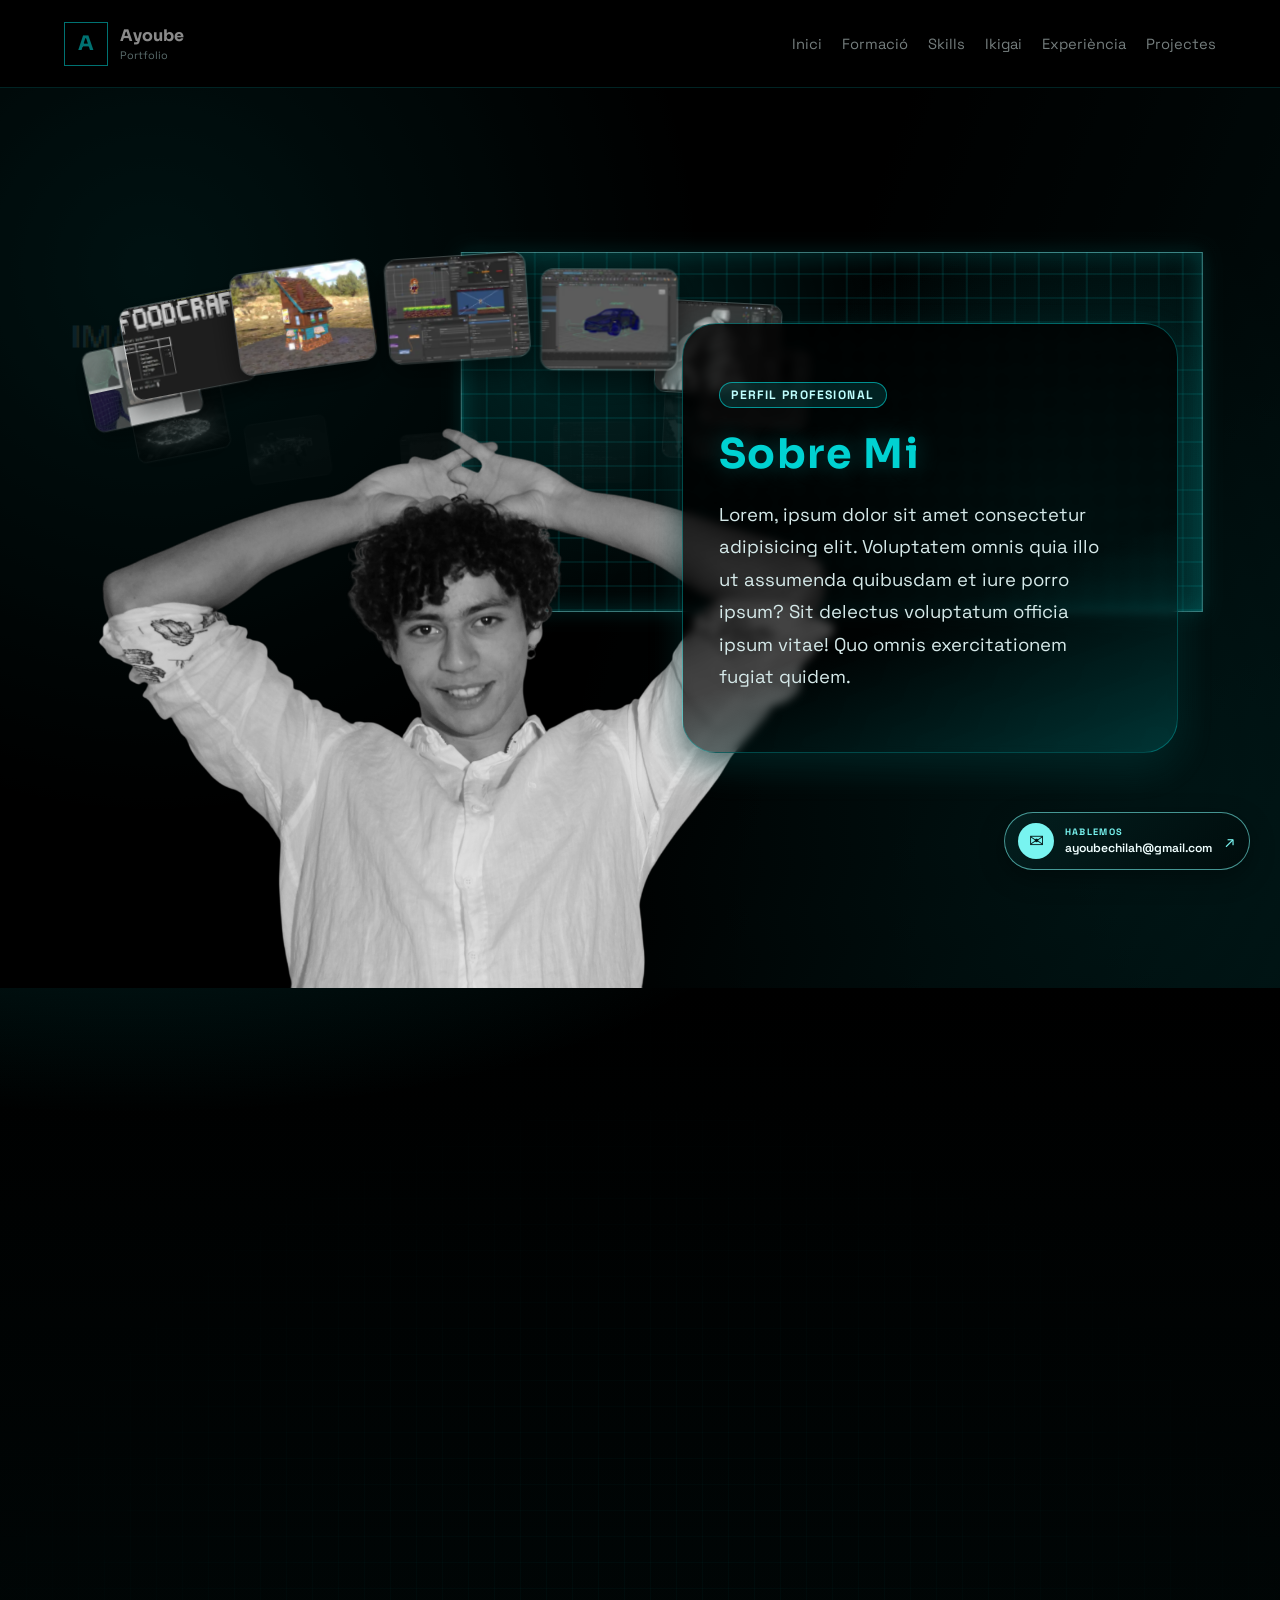
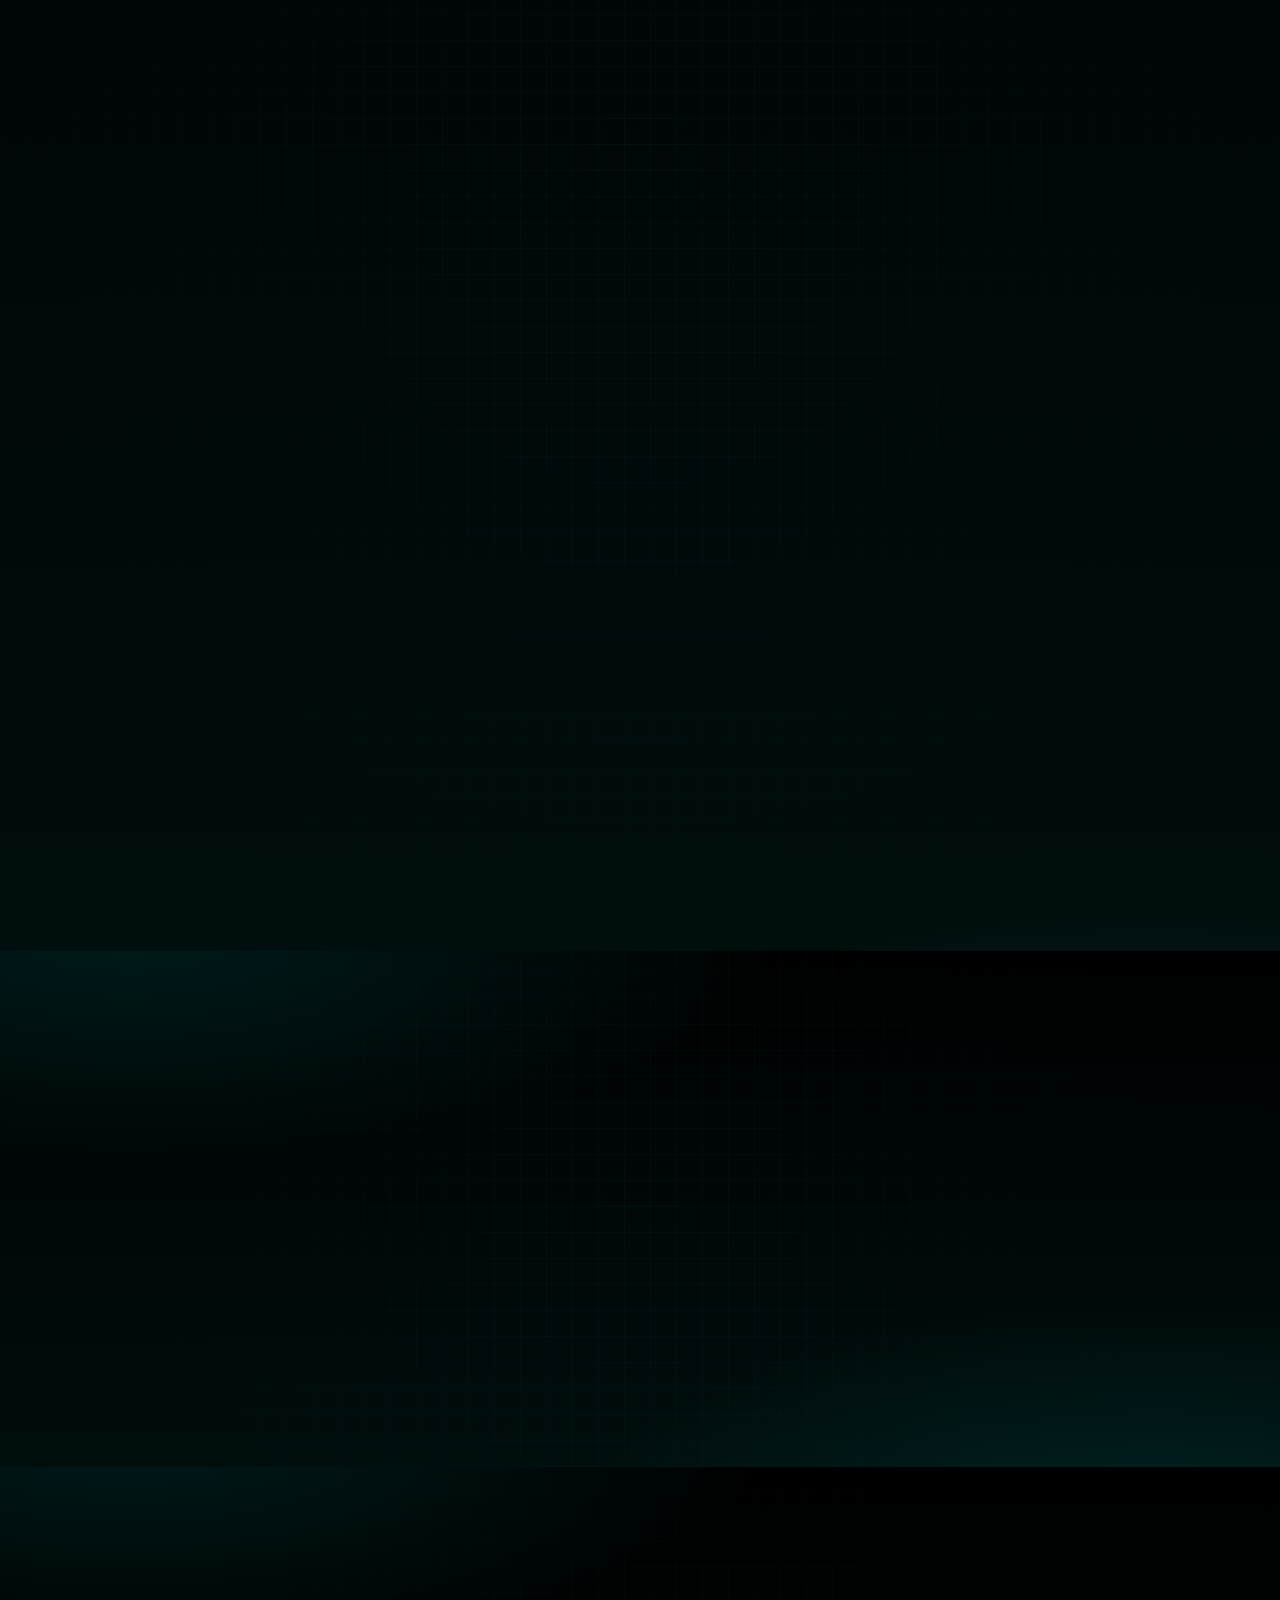
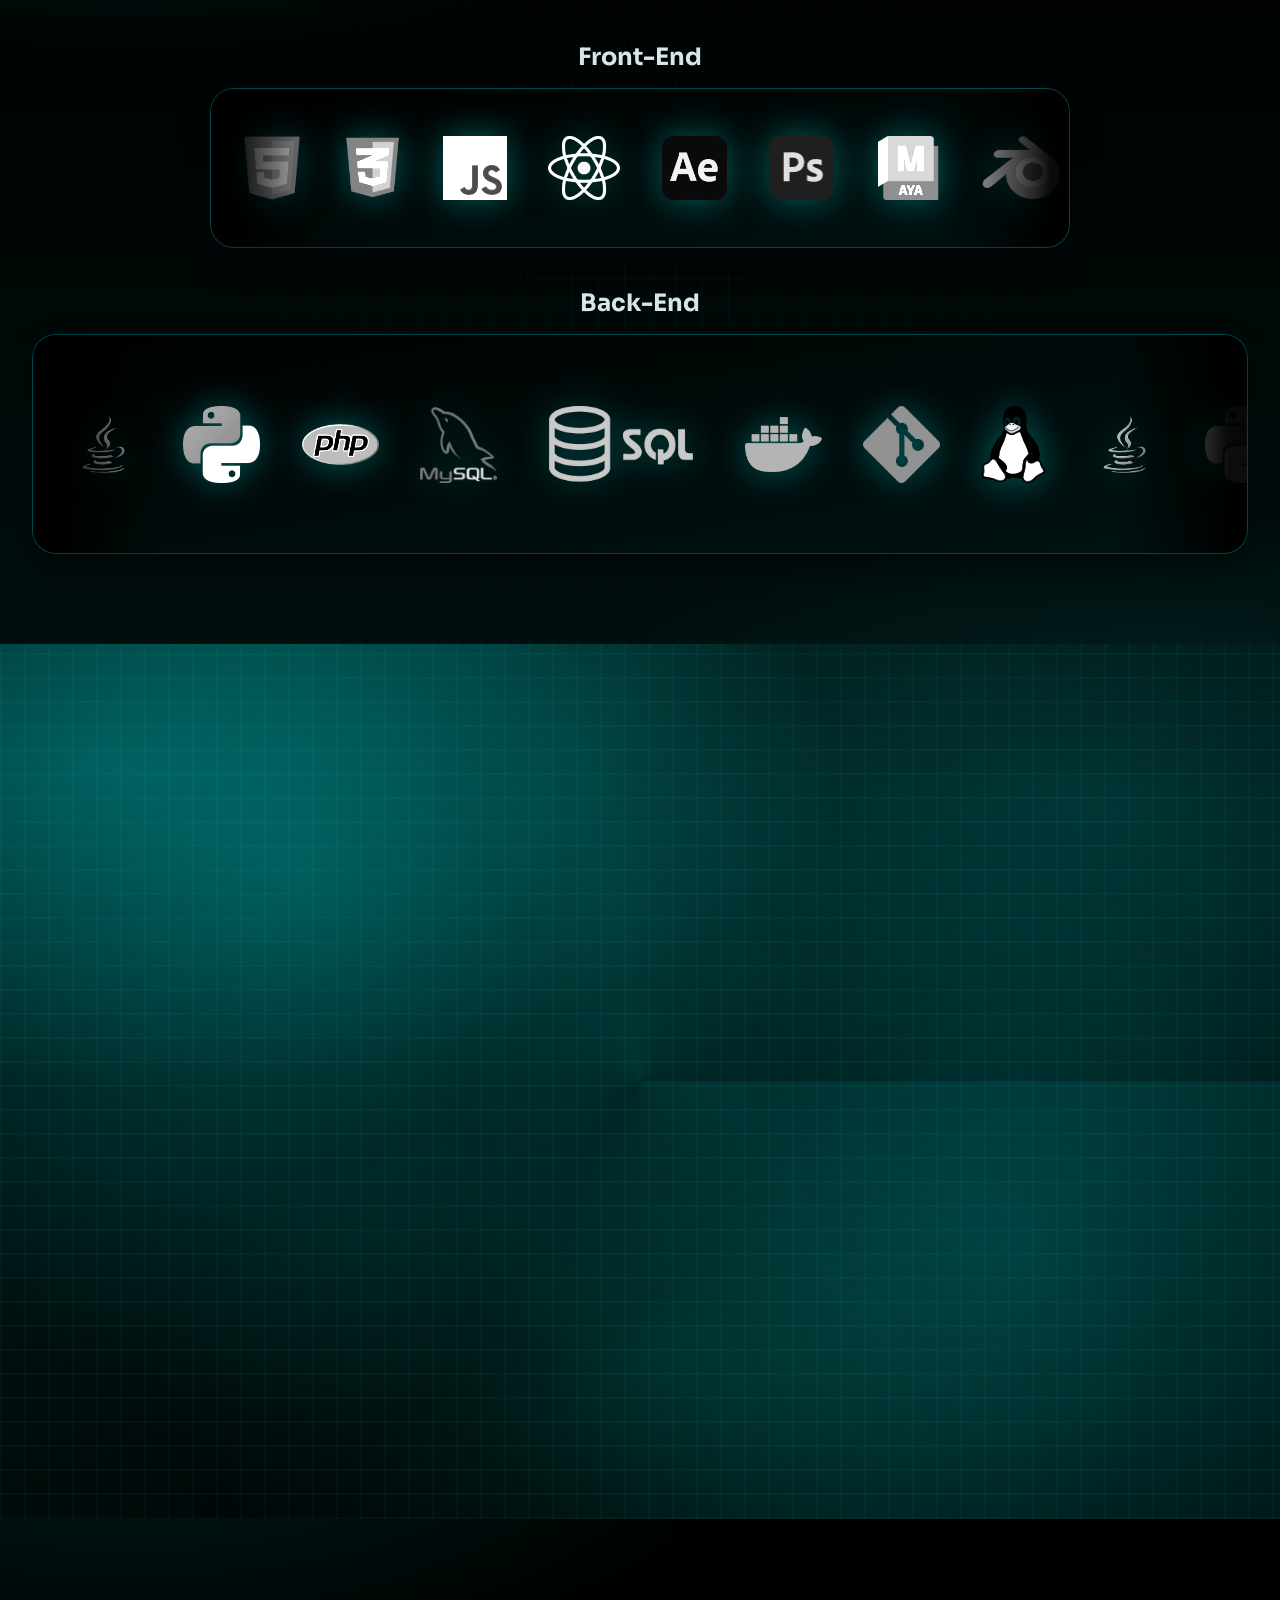
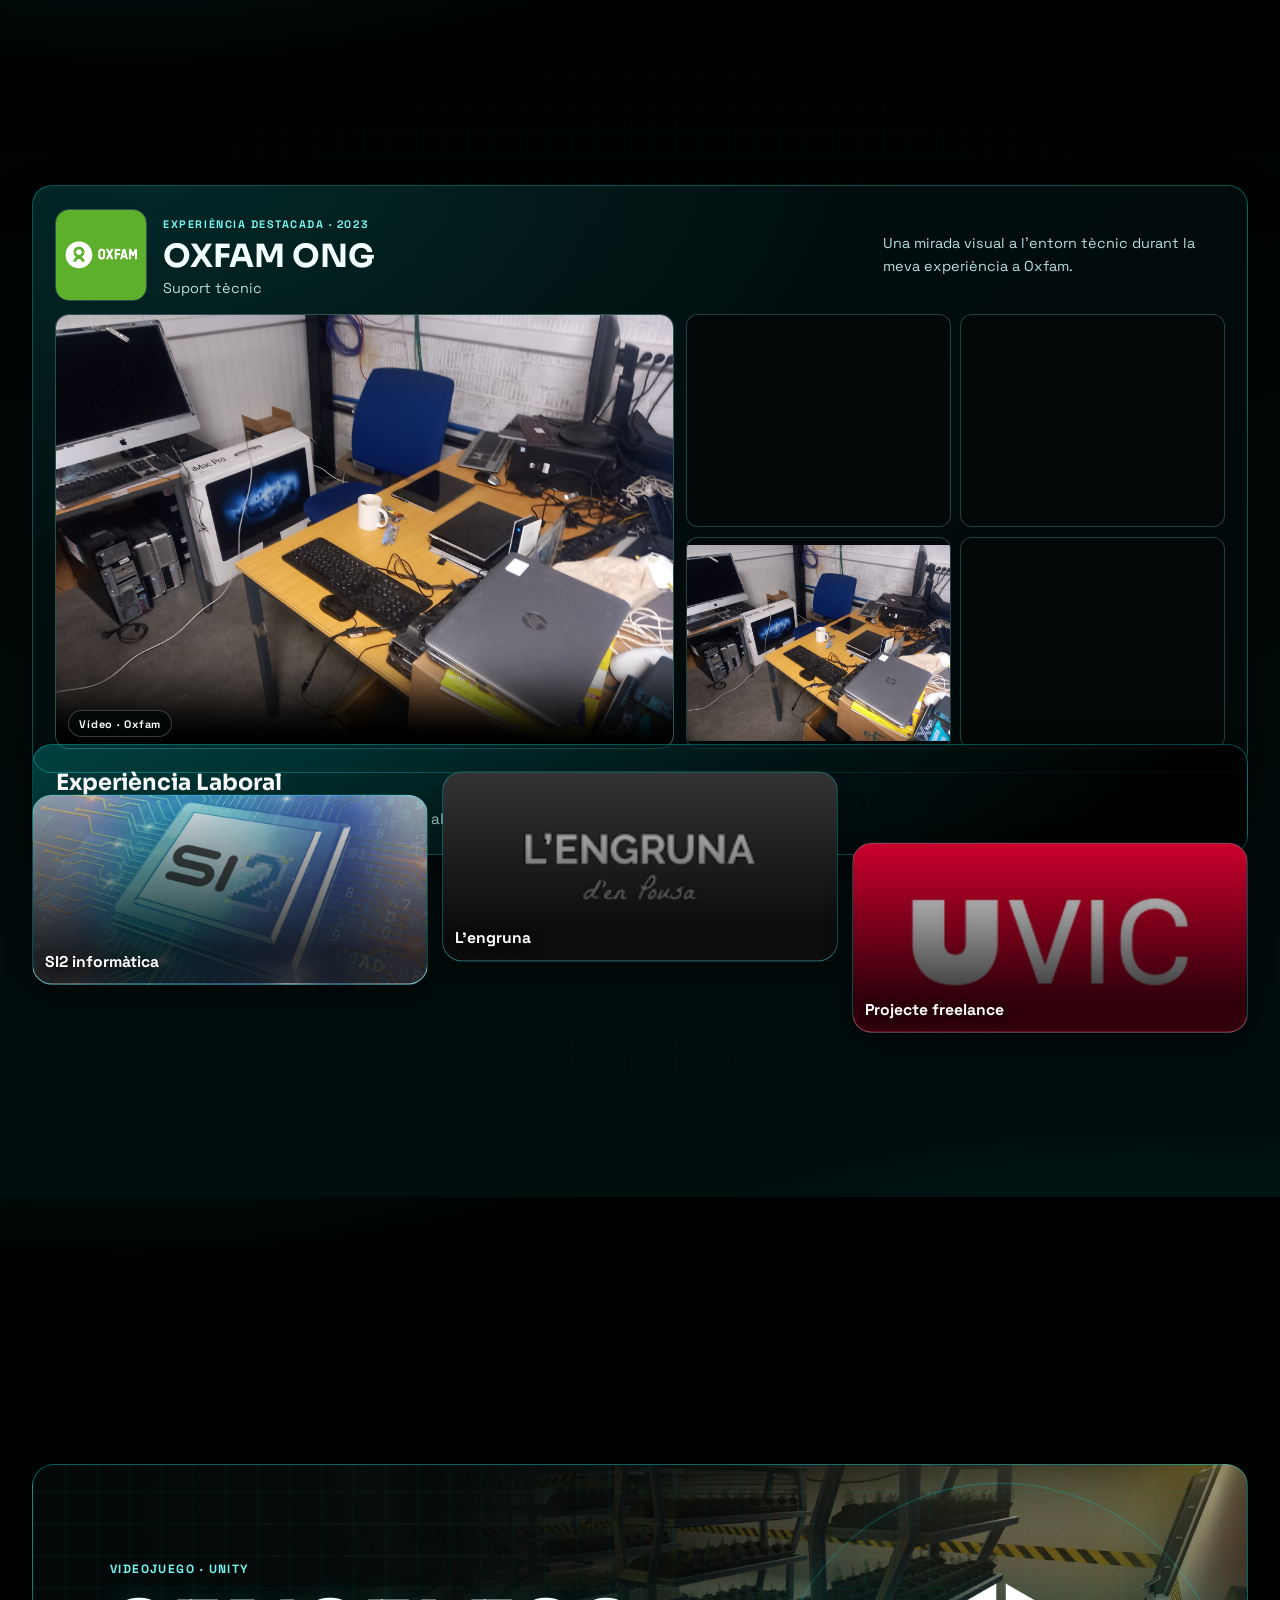
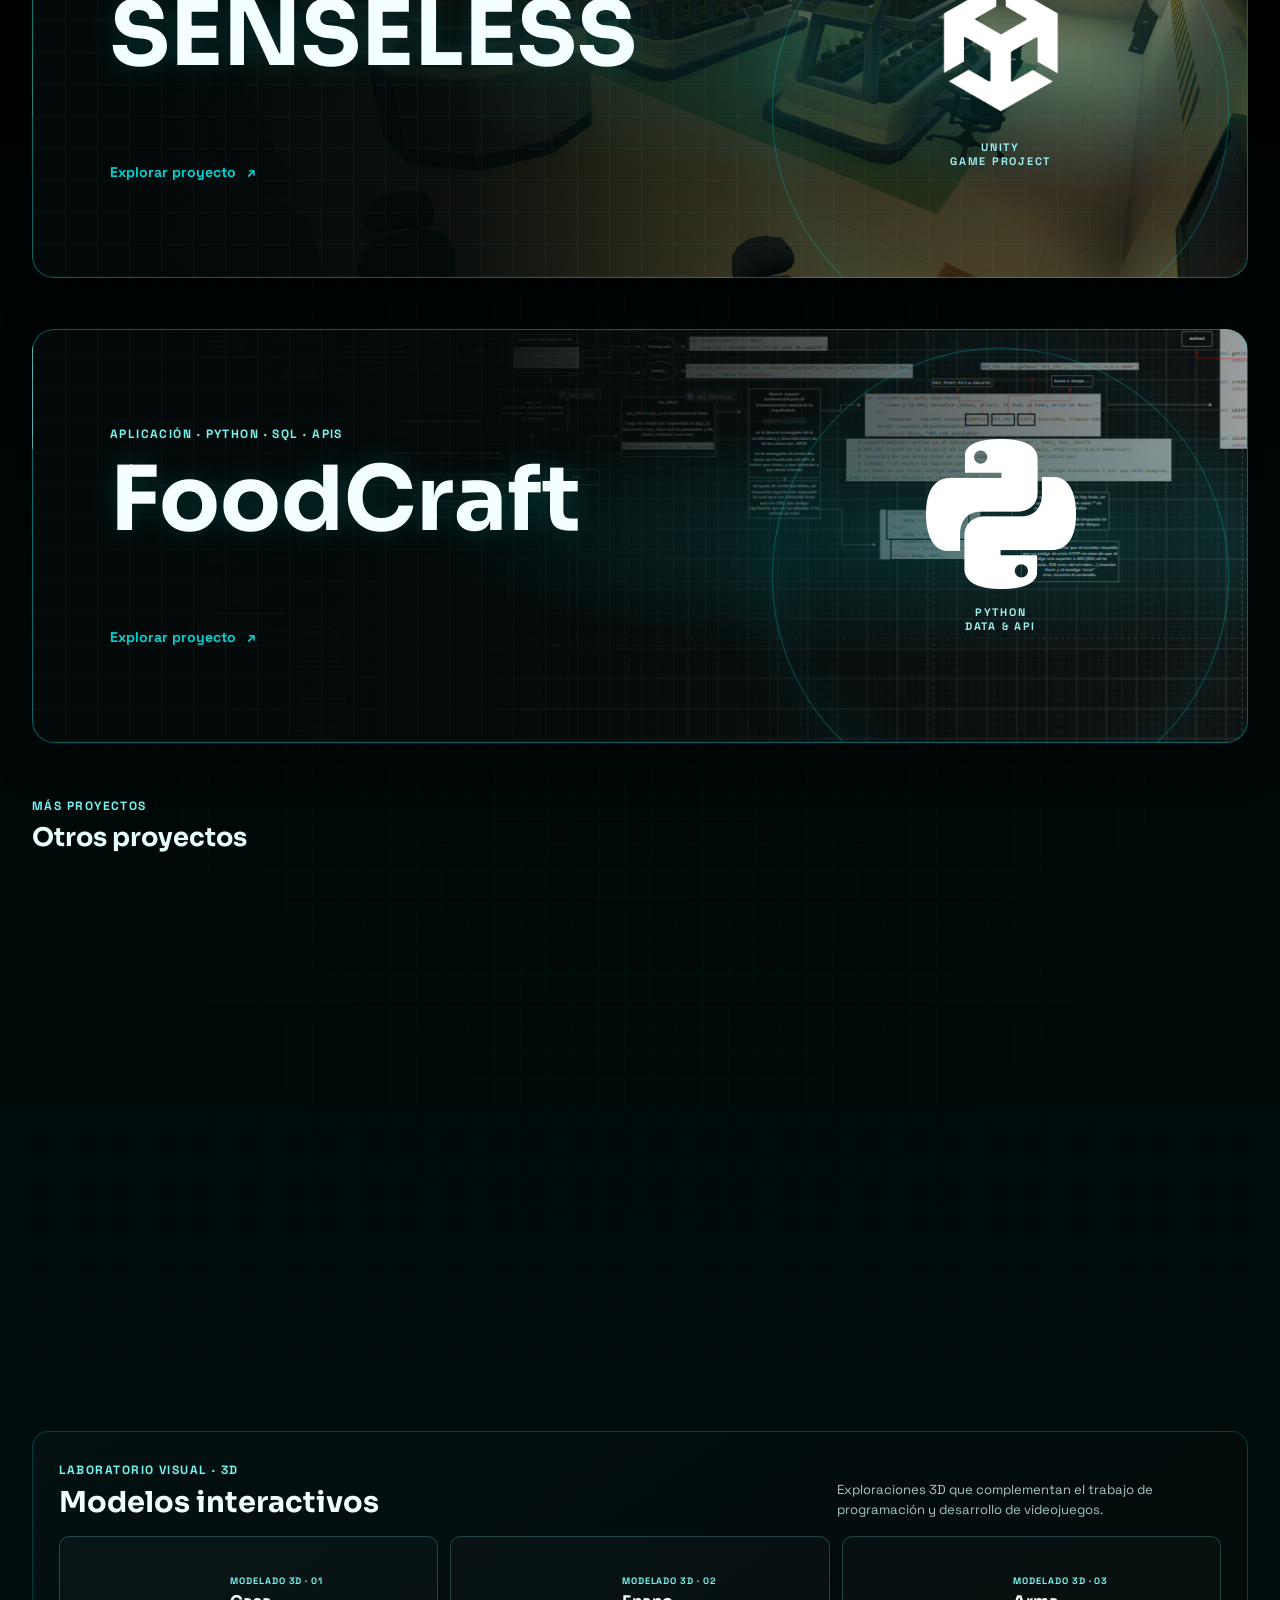
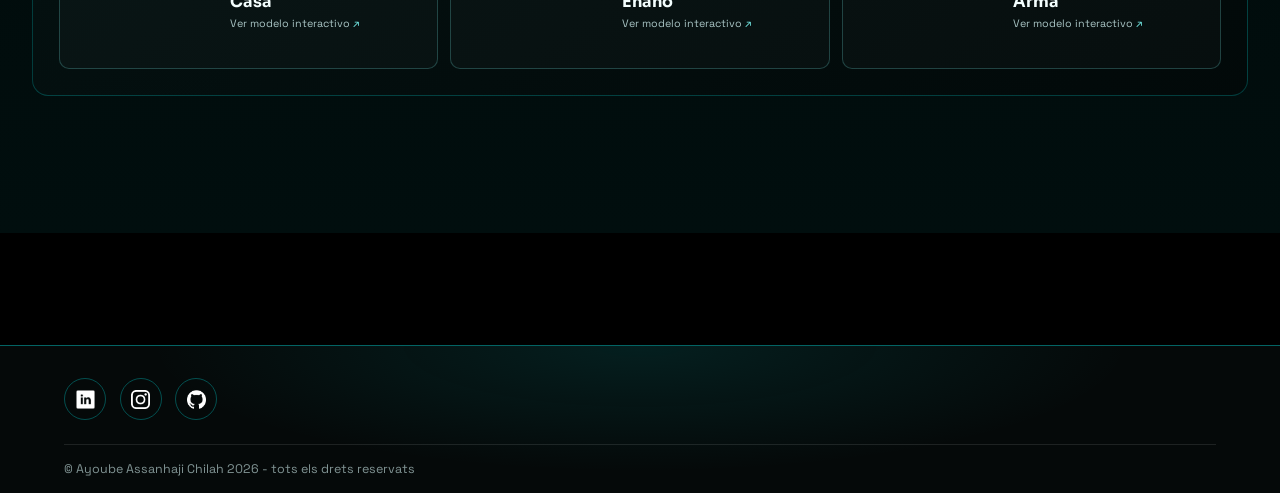
<file: index.html>
<!DOCTYPE html>
<html lang="ca">

<head>
  <meta charset="UTF-8" />
  <meta name="viewport" content="width=device-width, initial-scale=1.0" />
  <title>CV - Ayoube</title>
  <meta name="description" content="Portfolio personal de Ayoube Assanhaji Chilah: trayectoria, habilidades, experiencia y proyectos digitales." />
  <link rel="alternate" type="text/markdown" href="llms.txt" title="Información del sitio para agentes de IA" />
  <link rel="preconnect" href="https://fonts.googleapis.com" />
  <link rel="preconnect" href="https://fonts.gstatic.com" crossorigin />
  <link href="https://fonts.googleapis.com/css2?family=Space+Grotesk:wght@400;500;700&family=Sora:wght@600;700&display=swap" rel="stylesheet" />
  <link href="https://unpkg.com/aos@2.3.1/dist/aos.css" rel="stylesheet" />
  <link rel="stylesheet" href="style.css" />
  <link rel="stylesheet" href="ikigai-popup.css" />
</head>

<body>
  <header>
    <a id="logo-header" href="#section-header" aria-label="Ayoube, inici">
      <span class="brand-mark" aria-hidden="true">A</span>
      <span class="brand-name">Ayoube<small>Portfolio</small></span>
    </a>
    <nav id="main-menu" aria-label="Navegació principal">
      <a href="#section-header">Inici</a>
      <a href="#formacio">Formació</a>
      <a href="#carrusel_skills">Skills</a>
      <a href="#ikigai">Ikigai</a>
      <a href="#exp_laboral">Experiència</a>
      <a href="#projectes">Projectes</a>
    </nav>
  </header>
<!-- secció principal per mostrar una fotografia de mi i una descripció  -->
  <section id="section-header" class="section-header-bg">
    <article class="section-header-img">
      <div class="hero-carousel" aria-hidden="true">
        <img src="IMG-references/carousel/Blender.webp" loading="eager" decoding="async" alt="">
        <img src="IMG-references/carousel/car.webp" loading="eager" decoding="async" alt="">
        <img src="IMG-references/carousel/uni.webp" loading="eager" decoding="async" alt="">
        <img src="IMG-references/carousel/house.webp" loading="eager" decoding="async" alt="">
        <img src="IMG-references/carousel/ui.webp" loading="eager" decoding="async" alt="">
        <img src="IMG-references/carousel/geometry-senseless.webp" loading="eager" decoding="async" alt="">
        <img src="IMG-references/carousel/character.webp" loading="eager" decoding="async" alt="">
        <img src="IMG-references/carousel/r99.webp" loading="eager" decoding="async" alt="">
        <img src="IMG-references/carousel/cyc.webp" loading="eager" decoding="async" alt="">
        <img src="IMG-references/carousel/estructura-y-codigo.webp" loading="eager" decoding="async" alt="">
        <img src="IMG-references/carousel/plants-senseless.webp" loading="eager" decoding="async" alt="">
        <img src="IMG-references/carousel/unitybacground.webp" loading="eager" decoding="async" alt="">
      </div>
      <img class="hero-portrait" src="IMG-references/me/image-hero.png" alt="">
      <canvas class="hero-ascii-canvas" aria-hidden="true"></canvas>
    </article>
    <article class="section-header-content">
      <h2>Sobre Mi</h2>
      <p>
        Lorem, ipsum dolor sit amet consectetur adipisicing elit. Voluptatem omnis quia illo ut assumenda quibusdam et iure porro ipsum? Sit delectus voluptatum officia ipsum vitae! Quo omnis exercitationem fugiat quidem.
      </p>
    </article>
  </section>

  <!-- Chipset Mask - Elemento independiente con parallax -->
  <div id="chipset-mask"></div>

  <div id="formacio" class="parallax-block">
    <div class="section-lead" data-aos="fade-up">
      <span class="lead-kicker">Story Road</span>
      <h3>Evolución constante, con foco en crear experiencias digitales que destaquen</h3>
      <p>Esta parte resume cómo he pasado de la curiosidad visual al desarrollo frontend con intención: diseño, código y narrativa en una misma dirección.</p>
    </div>

    <section id="sec-form">
      <article class="sec-form-div parallax-item" data-parallax-speed="0.04" data-aos="fade-up">
        <figure class="story-media"><img src="IMG-references/me/Untitled.png" alt="Inicio creativo" /></figure>
        <div class="story-content">
          <span class="story-step">2020</span>
          <h3>Base digital</h3>
          <p>Primeros pasos en edición multimedia y composición visual para construir criterio estético.</p>
          <span class="story-tag">Diseño + curiosidad técnica</span>
        </div>
      </article>

      <article class="sec-form-div parallax-item" data-parallax-speed="0.08" data-aos="fade-up" data-aos-delay="80">
        <figure class="story-media"><img src="IMG-references/logos/HTML-5-Badge-Logo.png" alt="Aprendizaje DAM" /></figure>
        <div class="story-content">
          <span class="story-step">2021</span>
          <h3>Formación DAM</h3>
          <p>Fundamentos sólidos en programación, estructura de datos y análisis para proyectos reales.</p>
          <span class="story-tag">Java · SQL · arquitectura</span>
        </div>
      </article>

      <article class="sec-form-div parallax-item" data-parallax-speed="0.05" data-aos="fade-up" data-aos-delay="120">
        <figure class="story-media"><img src="IMG-references/empresas/si2.png" alt="Soporte SI2" /></figure>
        <div class="story-content">
          <span class="story-step">2022</span>
          <h3>SI2 Informàtica</h3>
          <p>Resolución de incidencias técnicas y contacto diario con necesidades reales de usuarios.</p>
          <span class="story-tag">Soporte · hardware · cliente</span>
        </div>
      </article>

      <article class="sec-form-div parallax-item" data-parallax-speed="0.09" data-aos="fade-up" data-aos-delay="160">
        <figure class="story-media"><img src="IMG-references/empresas/OXFAM.jpeg" alt="Experiencia social" /></figure>
        <div class="story-content">
          <span class="story-step">2023</span>
          <h3>Entorno social y técnico</h3>
          <p>Aplicación de tecnología en contextos colaborativos, con impacto práctico y comunicación clara.</p>
          <span class="story-tag">Colaboración · impacto · empatía</span>
        </div>
      </article>

      <article class="sec-form-div parallax-item" data-parallax-speed="0.06" data-aos="fade-up" data-aos-delay="200">
        <figure class="story-media"><img src="IMG-references/empresas/engruna.png" alt="Prácticum" /></figure>
        <div class="story-content">
          <span class="story-step">2024</span>
          <h3>Prácticum y producto</h3>
          <p>Trabajo en interfaz y mejora visual uniendo detalle, funcionalidad y presentación profesional.</p>
          <span class="story-tag">UI · frontend · iteración</span>
        </div>
      </article>

      <article class="sec-form-div parallax-item" data-parallax-speed="0.1" data-aos="fade-up" data-aos-delay="240">
        <figure class="story-media"><img src="IMG-references/empresas/UVIC.jpg" alt="Siguiente etapa" /></figure>
        <div class="story-content">
          <span class="story-step">Ahora</span>
          <h3>Siguiente nivel</h3>
          <p>Construyendo un perfil frontend con código limpio, identidad visual y proyectos con propósito.</p>
          <span class="story-tag">Frontend · crecimiento constante</span>
        </div>
      </article>
    </section>
  </div>

  <section id="llenguatges-over" class="parallax-block">
    <div class="section-lead compact" data-aos="fade-up">
      <span class="lead-kicker">Idiomas</span>
      <h3>Llengües que parlo</h3>
    </div>

    <div id="llenguatges">
      <article class="card" data-aos="zoom-in-up">
        <span class="lang-flag" aria-hidden="true">CAT</span>
        <h3 class="lang-title">Català</h3>
        <p class="lang-desc">Llengua d'ús diari i professional.</p>
        <div class="lang-meter" aria-label="Nivell Català 100%"><span style="--fill: 100%"></span></div>
        <span class="lang-level native">Nadiu</span>
      </article>
      <article class="card" data-aos="zoom-in-up" data-aos-delay="80">
        <span class="lang-flag" aria-hidden="true">ESP</span>
        <h3 class="lang-title">Español</h3>
        <p class="lang-desc">Comunicació fluida en tots els contextos.</p>
        <div class="lang-meter" aria-label="Nivell Español 100%"><span style="--fill: 100%"></span></div>
        <span class="lang-level native">Nadiu</span>
      </article>
      <article class="card" data-aos="zoom-in-up" data-aos-delay="140">
        <span class="lang-flag" aria-hidden="true">ENG</span>
        <h3 class="lang-title">English</h3>
        <p class="lang-desc">Entorn tècnic, documentació i reunions.</p>
        <div class="lang-meter" aria-label="Nivell English 72%"><span style="--fill: 72%"></span></div>
        <span class="lang-level">B2 · Intermedio</span>
      </article>
      <article class="card" data-aos="zoom-in-up" data-aos-delay="200">
        <span class="lang-flag" aria-hidden="true">AMZ</span>
        <h3 class="lang-title">Amazigh</h3>
        <p class="lang-desc">Llengua materna en context familiar i social.</p>
        <div class="lang-meter" aria-label="Nivell Amazigh 100%"><span style="--fill: 100%"></span></div>
        <span class="lang-level native">Nadiu</span>
      </article>
    </div>
  </section>

  <section id="carrusel_skills" class="parallax-block">
    <div class="section-lead compact" data-aos="fade-up">
      <span class="lead-kicker">Stack visual</span>
      <h3>Diseño y desarrollo</h3>
    </div>

    <div class="skill-group skill-group-frontend">
      <h3>Front-End</h3>
      <div class="carousel" role="region" aria-label="Tecnologías y herramientas de Front-End">
        <div class="track">
          <img src="IMG-references/logos/HTML-5-Badge-Logo.png" alt="HTML" />
          <img src="IMG-references/logos/logotipo_css-min.png" alt="CSS" />
          <img src="IMG-references/logos/JavaScript.png" alt="JavaScript" />
          <img src="IMG-references/logos/Reaact.webp" alt="React" />
          <img src="IMG-references/logos/Adobe_After_Effects_CC_icon.svg.png" alt="After Effects" />
          <img src="IMG-references/logos/Adobe_Photoshop_CC_icon.svg.png" alt="Photoshop" />
          <img src="IMG-references/logos/autodesk-maya-small-social-400.png" alt="Maya" />
          <img src="IMG-references/logos/Blender_logo_no_text.svg.png" alt="Blender" />
          <img src="IMG-references/logos/substant-painter.png" alt="Substance Painter" />
          <img src="IMG-references/logos/HTML-5-Badge-Logo.png" alt="" aria-hidden="true" />
          <img src="IMG-references/logos/logotipo_css-min.png" alt="" aria-hidden="true" />
          <img src="IMG-references/logos/JavaScript.png" alt="" aria-hidden="true" />
          <img src="IMG-references/logos/Reaact.webp" alt="" aria-hidden="true" />
          <img src="IMG-references/logos/Adobe_After_Effects_CC_icon.svg.png" alt="" aria-hidden="true" />
          <img src="IMG-references/logos/Adobe_Photoshop_CC_icon.svg.png" alt="" aria-hidden="true" />
          <img src="IMG-references/logos/autodesk-maya-small-social-400.png" alt="" aria-hidden="true" />
          <img src="IMG-references/logos/Blender_logo_no_text.svg.png" alt="" aria-hidden="true" />
          <img src="IMG-references/logos/substant-painter.png" alt="" aria-hidden="true" />
        </div>
      </div>
    </div>

    <div class="skill-group skill-group-backend">
      <h3>Back-End</h3>
      <div class="carousel" role="region" aria-label="Tecnologías de Back-End">
        <div class="track">
          <img src="IMG-references/logos/java.webp" alt="Java" />
          <img src="IMG-references/logos/Python-logo-notext.svg.png" alt="Python" />
          <img src="IMG-references/logos/PHP.png" alt="PHP" />
          <img src="IMG-references/logos/pngimg.com - mysql_PNG23.png" alt="MySQL" />
          <img src="IMG-references/logos/sql.png" alt="SQL" />
          <img src="IMG-references/logos/Docker.webp" alt="Docker" />
          <img src="IMG-references/logos/GIT.png" alt="Git" />
          <img src="IMG-references/logos/linux_PNG1.png" alt="Linux" />
          <img src="IMG-references/logos/java.webp" alt="" aria-hidden="true" />
          <img src="IMG-references/logos/Python-logo-notext.svg.png" alt="" aria-hidden="true" />
          <img src="IMG-references/logos/PHP.png" alt="" aria-hidden="true" />
          <img src="IMG-references/logos/pngimg.com - mysql_PNG23.png" alt="" aria-hidden="true" />
          <img src="IMG-references/logos/sql.png" alt="" aria-hidden="true" />
          <img src="IMG-references/logos/Docker.webp" alt="" aria-hidden="true" />
          <img src="IMG-references/logos/GIT.png" alt="" aria-hidden="true" />
          <img src="IMG-references/logos/linux_PNG1.png" alt="" aria-hidden="true" />
        </div>
      </div>
    </div>
  </section>

  <section id="ikigai" class="parallax-block">
    <div class="section-lead" data-aos="fade-up">
      <span class="lead-kicker">IKIGAI</span>
      <h3>MIS IKIGAIS</h3>
      <p>Tres motores personales que definen mi energía y mi forma de crecer: programar, explorar montaña y competir en equipo.</p>
    </div>

    <div class="ikigai-grid">
      <article class="ikigai-column parallax-item" data-parallax-speed="0.05" data-aos="fade-up">
        <h4>Software Programming</h4>
        <div class="ikigai-orbit parallax-item" data-parallax-speed="0.14">
          <button class="ikigai-bubble large" data-bubble-speed="0.06" type="button">
            <img src="IMG-references/logos/HTML-5-Badge-Logo.png" alt="Frontend Craft" />
            <span>Frontend Craft</span>
          </button>
          <button class="ikigai-bubble medium" data-bubble-speed="0.04" type="button">
            <img src="IMG-references/logos/Python-logo-notext.svg.png" alt="Logic Builder" />
            <span>Logic Builder</span>
          </button>
          <button class="ikigai-bubble" data-bubble-speed="0.05" type="button">
            <img src="IMG-references/logos/pngimg.com - mysql_PNG23.png" alt="Data Mindset" />
            <span>Data Mindset</span>
          </button>
        </div>
      </article>

      <article class="ikigai-column parallax-item" data-parallax-speed="0.08" data-aos="fade-up" data-aos-delay="90">
        <h4>Trekking</h4>
        <div class="ikigai-orbit parallax-item" data-parallax-speed="0.16">
          <button class="ikigai-bubble large" data-bubble-speed="0.06" type="button">
            <img src="IMG-references/ikigais/trekking/trekking- (1).jpeg" alt="Trail Spirit" />
            <span>Trail Spirit</span>
          </button>
          <button class="ikigai-bubble medium" data-bubble-speed="0.045" type="button">
            <img src="IMG-references/ikigais/trekking/trekking- (3).jpeg" alt="Mountain Focus" />
            <span>Mountain Focus</span>
          </button>
          <button class="ikigai-bubble" data-bubble-speed="0.05" type="button">
            <img src="IMG-references/ikigais/trekking/trekking- (5).jpeg" alt="Nature Reset" />
            <span>Nature Reset</span>
          </button>
        </div>
      </article>

      <article class="ikigai-column parallax-item" data-parallax-speed="0.06" data-aos="fade-up" data-aos-delay="140">
        <h4>Volei</h4>
        <div class="ikigai-orbit parallax-item" data-parallax-speed="0.1">
          <button class="ikigai-bubble large" data-bubble-speed="0.03" type="button">
            <img src="IMG-references/ikigais/volei/equip-volei.jpeg" alt="Team Energy" />
            <span>Team Energy</span>
          </button>
          <button class="ikigai-bubble medium" data-bubble-speed="0.025" type="button">
            <img src="IMG-references/ikigais/volei/volei.jpeg" alt="Competitive Mindset" />
            <span>Competitive Mindset</span>
          </button>
          <button class="ikigai-bubble" data-bubble-speed="0.03" type="button">
            <img src="IMG-references/ikigais/volei/volei-remat.jpeg" alt="Discipline" />
            <span>Discipline</span>
          </button>
        </div>
      </article>
    </div>
  </section>

  <div id="exp_laboral" class="parallax-block">
    <div class="section-lead compact" data-aos="fade-up">
      <span class="lead-kicker">Experiència</span>
      <h3>Trayectoria profesional orientada a resultados y mejora continua</h3>
    </div>

    <section class="oxfam-feature" aria-labelledby="oxfam-title">
      <div class="oxfam-feature-heading">
        <div class="oxfam-title-lockup">
          <img src="IMG-references/empresas/OXFAM.jpeg" alt="Oxfam" />
          <div>
            <span class="oxfam-kicker">EXPERIÈNCIA DESTACADA · 2023</span>
            <h3 id="oxfam-title">OXFAM ONG</h3>
            <p>Suport tècnic</p>
          </div>
        </div>
        <p class="oxfam-summary">Una mirada visual a l’entorn tècnic durant la meva experiència a Oxfam.</p>
      </div>

      <div class="oxfam-gallery" aria-label="Galeria de l’experiència a Oxfam">
        <figure class="oxfam-video">
          <video controls preload="none" playsinline
            poster="IMG-references/empresas/oxfam-images/WhatsApp Image 2026-10-16 at 02.31.59 (4).jpg"
            aria-label="Vídeo de l’entorn tècnic d’Oxfam">
            <source src="IMG-references/empresas/oxfam-images/WhatsApp Video 2026-10-16 at 02.31.58.mp4" type="video/mp4" />
            El teu navegador no pot reproduir aquest vídeo.
          </video>
          <figcaption>Vídeo · Oxfam</figcaption>
        </figure>
        <div class="oxfam-photos">
          <img src="IMG-references/empresas/oxfam-images/WhatsApp Image 2026-10-16 at 02.31.56.jpg"
            alt="Ordinador portàtil a l’espai de treball d’Oxfam" loading="lazy" decoding="async" />
          <img src="IMG-references/empresas/oxfam-images/WhatsApp Image 2026-10-16 at 02.32.00.jpg"
            alt="Taula de treball amb diferents equips informàtics" loading="lazy" decoding="async" />
          <img src="IMG-references/empresas/oxfam-images/WhatsApp Image 2026-10-16 at 02.31.59 (4).jpg"
            alt="Zona de treball amb equips informàtics" loading="lazy" decoding="async" />
          <img src="IMG-references/empresas/oxfam-images/WhatsApp Image 2026-10-16 at 02.32.00 (2).jpg"
            alt="Pantalla amb eines d’arrencada per a ordinadors" loading="lazy" decoding="async" />
        </div>
      </div>
    </section>

    <div class="parent">
      <article id="div1" class="exp-intro parallax-item" data-parallax-speed="0.04">
        <h3>Experiència Laboral</h3>
        <p>Suport tècnic, atenció a incidències i evolució cap al desenvolupament web amb mirada de producte.</p>
      </article>
      <article id="div2" class="parallax-item" data-parallax-speed="0.1">
        <span class="exp-name">SI2 informàtica</span>
        <div class="popup">Suport tècnic · 2022-2023</div>
      </article>
      <article id="div4" class="parallax-item" data-parallax-speed="0.12">
        <span class="exp-name">L'engruna</span>
        <div class="popup">Practicum · 2024-actualitat</div>
      </article>
      <article id="div5" class="parallax-item" data-parallax-speed="0.06">
        <span class="exp-name">Projecte freelance</span>
        <div class="popup">Disseny UI · etapa inicial</div>
      </article>
    </div>
  </div>

  <div id="projectes" class="parallax-block">
    <div class="section-lead" data-aos="fade-up">
      <span class="lead-kicker">Projectes</span>
      <h3>Proyectos digitales, del concepto a la experiencia</h3>
      <p>Videojuegos y experiencias interactivas creadas con intención visual y técnica.</p>
    </div>

    <section id="senseless-feature" aria-labelledby="senseless-cover-title">
      <button class="project-feature-cover senseless-cover" type="button" aria-haspopup="dialog" aria-controls="senseless-dialog">
        <span class="project-cover-copy">
          <span class="project-kicker">Videojuego · Unity</span>
          <span class="project-cover-title" id="senseless-cover-title">SENSELESS</span>
          <span class="project-cover-description">Un proyecto de videojuego donde concepto, diseño y desarrollo se encuentran.</span>
          <span class="project-cover-action">Explorar proyecto <span aria-hidden="true">↗</span></span>
        </span>
        <span class="project-cover-art" aria-hidden="true">
          <img src="IMG-references/logos/Unity-logo.png" alt="" />
          <span>UNITY<br />GAME PROJECT</span>
        </span>
      </button>
    </section>

    <section id="foodcraft-feature" aria-labelledby="foodcraft-cover-title">
      <button class="project-feature-cover foodcraft-cover" type="button" aria-haspopup="dialog" aria-controls="foodcraft-dialog">
        <span class="project-cover-copy">
          <span class="project-kicker">Aplicación · Python · SQL · APIs</span>
          <span class="project-cover-title" id="foodcraft-cover-title">FoodCraft</span>
          <span class="project-cover-description">Una aplicación construida con Python, datos relacionales e integración de servicios.</span>
          <span class="project-cover-action">Explorar proyecto <span aria-hidden="true">↗</span></span>
        </span>
        <span class="project-cover-art foodcraft-cover-art" aria-hidden="true">
          <img src="IMG-references/logos/Python-logo-notext.svg.png" alt="" />
          <span>PYTHON<br />DATA &amp; API</span>
        </span>
      </button>
    </section>

    <dialog class="project-dialog" id="senseless-dialog" aria-labelledby="senseless-dialog-title">
      <div class="project-dialog-header">
        <div>
          <span class="project-kicker">Videojuego · Unity</span>
          <h3 id="senseless-dialog-title">SENSELESS</h3>
        </div>
        <button class="dialog-close" type="button" data-close-project aria-label="Cerrar proyecto">&times;</button>
      </div>

      <div class="project-dialog-content">
        <section class="project-detail-gallery" aria-label="Galería visual de SENSELESS">
          <div class="project-gallery-stage">
            <figure class="project-gallery-slide is-active" aria-hidden="false">
              <img class="project-screenshot" src="IMG-references/SenseLess/background-office-senseless.png" alt="Interior del escenario de SENSELESS" loading="lazy" decoding="async" />
              <figcaption><span>01 / 03</span>Escenario · SENSELESS</figcaption>
            </figure>
            <figure class="project-gallery-slide" aria-hidden="true">
              <img class="project-screenshot" src="IMG-references/SenseLess/plants-senseless.png" alt="Zona de cultivo del escenario de SENSELESS" loading="lazy" decoding="async" />
              <figcaption><span>02 / 03</span>Entorno · SENSELESS</figcaption>
            </figure>
            <figure class="project-gallery-slide" aria-hidden="true">
              <img class="project-screenshot" src="IMG-references/SenseLess/entity-senseless.png" alt="Diseños del personaje de SENSELESS" loading="lazy" decoding="async" />
              <figcaption><span>03 / 03</span>Diseño de personaje · SENSELESS</figcaption>
            </figure>
          </div>
          <div class="project-gallery-controls">
            <button type="button" data-gallery-prev aria-label="Imagen anterior">&#8592;</button>
            <span data-gallery-count aria-live="polite">01 / 03</span>
            <button type="button" data-gallery-next aria-label="Imagen siguiente">&#8594;</button>
          </div>
        </section>

        <section class="project-development" aria-labelledby="senseless-development-title">
          <span class="project-kicker">Detrás del juego</span>
          <h4 id="senseless-development-title">Conceptos y desarrollo</h4>
          <p>SENSELESS es un videojuego desarrollado en Unity. Este espacio reúne las decisiones de concepto, diseño y producción que dan forma al proyecto.</p>
          <div class="development-notes">
            <article>
              <span>01</span>
              <div><h5>Concepto</h5><p>La idea y la dirección que definen el proyecto.</p></div>
            </article>
            <article>
              <span>02</span>
              <div><h5>Diseño</h5><p>La experiencia, las mecánicas y la identidad visual.</p></div>
            </article>
            <article>
              <span>03</span>
              <div><h5>Desarrollo</h5><p>Implementación e iteración dentro de Unity.</p></div>
            </article>
          </div>
          <span class="development-engine"><img src="IMG-references/logos/Unity-logo.png" alt="" /> Desarrollado en Unity</span>
        </section>
      </div>
    </dialog>

    <dialog class="project-dialog" id="foodcraft-dialog" aria-labelledby="foodcraft-dialog-title">
      <div class="project-dialog-header">
        <div>
          <span class="project-kicker">Python · SQL · APIs</span>
          <h3 id="foodcraft-dialog-title">FoodCraft</h3>
        </div>
        <button class="dialog-close" type="button" data-close-project aria-label="Cerrar proyecto">&times;</button>
      </div>

      <div class="project-dialog-content">
        <section class="project-detail-gallery" aria-label="Galería visual de FoodCraft">
          <div class="project-gallery-stage">
            <figure class="project-gallery-slide is-active" aria-hidden="false">
              <img class="project-screenshot" src="IMG-references/foodcraft/ui.png" alt="Interfaz de consola de FoodCraft" loading="lazy" decoding="async" />
              <figcaption><span>01 / 03</span>Aplicación · FoodCraft</figcaption>
            </figure>
            <figure class="project-gallery-slide" aria-hidden="true">
              <img class="project-screenshot" src="IMG-references/foodcraft/api-integration-python.png" alt="Diagrama de integración de la API de FoodCraft" loading="lazy" decoding="async" />
              <figcaption><span>02 / 03</span>Integración · API</figcaption>
            </figure>
            <figure class="project-gallery-slide" aria-hidden="true">
              <img class="project-screenshot" src="IMG-references/foodcraft/estructura-y-codigo.png" alt="Estructura de código del proyecto FoodCraft" loading="lazy" decoding="async" />
              <figcaption><span>03 / 03</span>Código · Arquitectura</figcaption>
            </figure>
          </div>
          <div class="project-gallery-controls">
            <button type="button" data-gallery-prev aria-label="Imagen anterior">&#8592;</button>
            <span data-gallery-count aria-live="polite">01 / 03</span>
            <button type="button" data-gallery-next aria-label="Imagen siguiente">&#8594;</button>
          </div>
        </section>

        <section class="project-development" aria-labelledby="foodcraft-development-title">
          <span class="project-kicker">Arquitectura del proyecto</span>
          <h4 id="foodcraft-development-title">Conceptos y desarrollo</h4>
          <p>FoodCraft combina Python para la lógica de aplicación, SQL para los datos e integración de APIs para conectar servicios.</p>
          <div class="development-notes">
            <article>
              <span>01</span>
              <div><h5>Python</h5><p>Reglas y flujo de la aplicación.</p></div>
            </article>
            <article>
              <span>02</span>
              <div><h5>SQL</h5><p>Consulta y organización de datos.</p></div>
            </article>
            <article>
              <span>03</span>
              <div><h5>APIs</h5><p>Comunicación con servicios externos.</p></div>
            </article>
          </div>
          <span class="development-engine"><img src="IMG-references/logos/Python-logo-notext.svg.png" alt="" /> Python · SQL · APIs</span>
        </section>
      </div>
    </dialog>

    <div class="project-group-title">
      <span class="project-kicker">Más proyectos</span>
      <h4>Otros proyectos</h4>
    </div>
    <section id="projectes-section" aria-label="Otros proyectos">
      <article class="project-art" data-aos="fade-up">
        <div class="project-img">
          <span class="project-index">01 / WEB</span>
          <button class="project-image-button" type="button" aria-label="Ampliar imagen: Portfolio Web">
            <img src="IMG-references/logos/HTML-5-Badge-Logo.png" alt="Logotipo de HTML5 para Portfolio Web" />
            <span class="image-open-icon" aria-hidden="true">↗</span>
          </button>
          <span class="project-artwork-caption">Diseño · Código · Identidad</span>
        </div>
        <div class="project-info">
          <div>
            <span class="project-kicker">Web · Frontend</span>
            <h3>Portfolio Web</h3>
          </div>
          <p>Una web personal que convierte trayectoria, habilidades y trabajos en un recorrido claro. Su diseño responsive combina navegación directa con una identidad visual propia.</p>
          <ul class="project-tags" aria-label="Tecnologías y enfoque">
            <li>HTML</li><li>CSS</li><li>JavaScript</li>
          </ul>
          <button class="gallery-toggle square-btn" type="button" aria-expanded="false">Explorar imágenes <span aria-hidden="true">＋</span></button>
          <div class="project-gallery" aria-label="Imágenes de Portfolio Web">
            <button class="project-image-button" type="button" aria-label="Ampliar logotipo de CSS"><img src="IMG-references/logos/logotipo_css-min.png" alt="Logotipo de CSS" /><span class="image-open-icon" aria-hidden="true">↗</span></button>
            <button class="project-image-button" type="button" aria-label="Ampliar logotipo de HTML5"><img src="IMG-references/logos/HTML-5-Badge-Logo.png" alt="Logotipo de HTML5" /><span class="image-open-icon" aria-hidden="true">↗</span></button>
            <button class="project-image-button" type="button" aria-label="Ampliar logotipo de Photoshop"><img src="IMG-references/logos/Adobe_Photoshop_CC_icon.svg.png" alt="Logotipo de Photoshop" /><span class="image-open-icon" aria-hidden="true">↗</span></button>
          </div>
        </div>
      </article>

      <article class="project-art" data-aos="fade-up" data-aos-delay="80">
        <div class="project-img">
          <span class="project-index">02 / PRODUCTO</span>
          <button class="project-image-button" type="button" aria-label="Ampliar imagen: Gestor de Tareas">
            <img src="IMG-references/logos/Python-logo-notext.svg.png" alt="Logotipo de Python para Gestor de Tareas" />
            <span class="image-open-icon" aria-hidden="true">↗</span>
          </button>
          <span class="project-artwork-caption">Organización · Productividad</span>
        </div>
        <div class="project-info">
          <div>
            <span class="project-kicker">Aplicación · Productividad</span>
            <h3>Gestor de Tareas</h3>
          </div>
          <p>Una herramienta para crear, consultar, actualizar y eliminar tareas con estados fáciles de identificar. El flujo CRUD mantiene las acciones cotidianas simples y ordenadas.</p>
          <ul class="project-tags" aria-label="Características">
            <li>CRUD</li><li>Gestión de datos</li><li>Flujo claro</li>
          </ul>
          <button class="gallery-toggle square-btn" type="button" aria-expanded="false">Explorar imágenes <span aria-hidden="true">＋</span></button>
          <div class="project-gallery" aria-label="Imágenes de Gestor de Tareas">
            <button class="project-image-button" type="button" aria-label="Ampliar logotipo de Python"><img src="IMG-references/logos/Python-logo-notext.svg.png" alt="Logotipo de Python" /><span class="image-open-icon" aria-hidden="true">↗</span></button>
            <button class="project-image-button" type="button" aria-label="Ampliar logotipo de MySQL"><img src="IMG-references/logos/pngimg.com - mysql_PNG23.png" alt="Logotipo de MySQL" /><span class="image-open-icon" aria-hidden="true">↗</span></button>
            <button class="project-image-button" type="button" aria-label="Ampliar logotipo de CSS"><img src="IMG-references/logos/logotipo_css-min.png" alt="Logotipo de CSS" /><span class="image-open-icon" aria-hidden="true">↗</span></button>
          </div>
        </div>
      </article>

      <article class="project-art" data-aos="fade-up" data-aos-delay="140">
        <div class="project-img">
          <span class="project-index">03 / JUEGO</span>
          <button class="project-image-button" type="button" aria-label="Ampliar imagen: Videojuego 2D">
            <img src="IMG-references/logos/Unity-logo.png" alt="Logotipo de Unity para Videojuego 2D" />
            <span class="image-open-icon" aria-hidden="true">↗</span>
          </button>
          <span class="project-artwork-caption">Lógica · Exploración · Juego</span>
        </div>
        <div class="project-info">
          <div>
            <span class="project-kicker">Videojuego · Prototipo educativo</span>
            <h3>Videojuego 2D</h3>
          </div>
          <p>Un prototipo educativo que combina plataformas y retos de lógica. La progresión y el ritmo visual integran el aprendizaje en una experiencia de juego dinámica.</p>
          <ul class="project-tags" aria-label="Herramientas y enfoque">
            <li>Unity</li><li>Blender</li><li>Diseño 2D</li>
          </ul>
          <button class="gallery-toggle square-btn" type="button" aria-expanded="false">Explorar imágenes <span aria-hidden="true">＋</span></button>
          <div class="project-gallery" aria-label="Imágenes de Videojuego 2D">
            <button class="project-image-button" type="button" aria-label="Ampliar logotipo de Unity"><img src="IMG-references/logos/Unity-logo.png" alt="Logotipo de Unity" /><span class="image-open-icon" aria-hidden="true">↗</span></button>
            <button class="project-image-button" type="button" aria-label="Ampliar logotipo de Blender"><img src="IMG-references/logos/Blender_logo_no_text.svg.png" alt="Logotipo de Blender" /><span class="image-open-icon" aria-hidden="true">↗</span></button>
            <button class="project-image-button" type="button" aria-label="Ampliar logotipo de Substance 3D Painter"><img src="IMG-references/logos/substant-painter.png" alt="Logotipo de Substance 3D Painter" /><span class="image-open-icon" aria-hidden="true">↗</span></button>
          </div>
        </div>
      </article>
    </section>
    <section class="model-showcase" aria-labelledby="model-showcase-title">
      <div class="model-showcase-heading">
        <div>
          <span class="project-kicker">Laboratorio visual · 3D</span>
          <h3 id="model-showcase-title">Modelos interactivos</h3>
        </div>
        <p>Exploraciones 3D que complementan el trabajo de programación y desarrollo de videojuegos.</p>
      </div>
      <div class="model-card-grid">
        <button class="model-card" type="button" data-sketchfab-model="af016378ef61464f80551a91d5635a64" data-model-title="Casa" data-model-link="https://sketchfab.com/3d-models/casa-af016378ef61464f80551a91d5635a64">
          <img src="IMG-references/3d/substance painter/house.png" alt="" loading="lazy" decoding="async" />
          <span class="model-card-copy"><span>MODELADO 3D · 01</span><strong>Casa</strong><span>Ver modelo interactivo <i aria-hidden="true">↗</i></span></span>
        </button>
        <button class="model-card" type="button" data-sketchfab-model="2b3c373c0b9542078e091715994d69c2" data-model-title="Enano" data-model-link="https://sketchfab.com/3d-models/dwarf-2b3c373c0b9542078e091715994d69c2">
          <img src="IMG-references/3d/substance painter/character.png" alt="" loading="lazy" decoding="async" />
          <span class="model-card-copy"><span>MODELADO 3D · 02</span><strong>Enano</strong><span>Ver modelo interactivo <i aria-hidden="true">↗</i></span></span>
        </button>
        <button class="model-card" type="button" data-sketchfab-model="93341ad0072343cab4e641ab18d25cb3" data-model-title="Arma" data-model-link="https://sketchfab.com/3d-models/ayoube-arma-93341ad0072343cab4e641ab18d25cb3">
          <img src="IMG-references/3d/substance painter/r99.png" alt="" loading="lazy" decoding="async" />
          <span class="model-card-copy"><span>MODELADO 3D · 03</span><strong>Arma</strong><span>Ver modelo interactivo <i aria-hidden="true">↗</i></span></span>
        </button>
      </div>
    </section>

    <dialog class="model-dialog" id="model-dialog" aria-labelledby="model-dialog-title">
      <div class="model-dialog-header">
        <div>
          <span class="project-kicker">Sketchfab · Modelo interactivo</span>
          <h3 id="model-dialog-title">Modelo 3D</h3>
        </div>
        <button class="dialog-close" type="button" data-close-model aria-label="Cerrar modelo">&times;</button>
      </div>
      <iframe title="Visor interactivo de modelo 3D" allow="autoplay; fullscreen; xr-spatial-tracking" allowfullscreen></iframe>
      <a class="model-credit" target="_blank" rel="noopener noreferrer">Ver modelo en Sketchfab ↗</a>
    </dialog>

    <dialog class="image-viewer" id="project-image-viewer" aria-label="Visor de imágenes de proyectos">
      <div class="image-viewer-header">
        <span id="image-viewer-caption" aria-live="polite"></span>
        <button class="dialog-close" type="button" data-image-close aria-label="Cerrar imagen">&times;</button>
      </div>
      <div class="image-viewer-stage">
        <button class="image-viewer-nav" type="button" data-image-prev aria-label="Imagen anterior">&#8592;</button>
        <img id="image-viewer-image" alt="" />
        <button class="image-viewer-nav" type="button" data-image-next aria-label="Imagen siguiente">&#8594;</button>
      </div>
      <span class="image-viewer-count" id="image-viewer-count" aria-live="polite"></span>
    </dialog>
  </div>

  <script>
    function updateParallax() {
      const scrollY = window.scrollY;
      const parallaxStrength = 0.24;
      const gridParallaxStrength = 0.075;
      const offset = scrollY * parallaxStrength;
      const bgOffset = (scrollY * gridParallaxStrength) % 24;

      document.documentElement.style.setProperty('--parallax-offset', offset + 'px');
      document.documentElement.style.setProperty('--bg-offset-y', bgOffset + 'px');

      document.querySelectorAll('.parallax-item[data-parallax-speed]').forEach(function (item) {
        const speed = parseFloat(item.getAttribute('data-parallax-speed')) || 0;
        const rect = item.getBoundingClientRect();
        const viewportAnchor = window.innerHeight * 0.5;
        const itemCenter = rect.top + rect.height * 0.5;
        const translateY = (itemCenter - viewportAnchor) * speed * -0.24;
        item.style.setProperty('--item-parallax-y', translateY.toFixed(2) + 'px');
      });

      document.querySelectorAll('.ikigai-bubble[data-bubble-speed]').forEach(function (bubble) {
        const speed = parseFloat(bubble.getAttribute('data-bubble-speed')) || 0;
        const rect = bubble.getBoundingClientRect();
        const viewportAnchor = window.innerHeight * 0.52;
        const bubbleCenter = rect.top + rect.height * 0.5;
        const translateY = (bubbleCenter - viewportAnchor) * speed * -0.2;
        bubble.style.setProperty('--bubble-parallax', translateY.toFixed(2) + 'px');
      });
    }

    window.addEventListener('scroll', updateParallax, { passive: true });
    window.addEventListener('resize', updateParallax);

    document.addEventListener('DOMContentLoaded', function () {
      updateParallax();
      const cards = document.querySelectorAll('#llenguatges .card');
      const maxRotate = 11;
      const ease = 0.12;

      function lerp(a, b, t) {
        return a + (b - a) * t;
      }

      cards.forEach(function (card) {
        let rect = card.getBoundingClientRect();
        let currentX = 0;
        let currentY = 0;
        let targetX = 0;
        let targetY = 0;
        let rAF = null;

        const update = function () {
          currentX = lerp(currentX, targetX, ease);
          currentY = lerp(currentY, targetY, ease);
          card.style.setProperty('--tilt-x', currentX + 'deg');
          card.style.setProperty('--tilt-y', currentY + 'deg');

          if (Math.abs(currentX - targetX) > 0.1 || Math.abs(currentY - targetY) > 0.1) {
            rAF = requestAnimationFrame(update);
          } else {
            rAF = null;
          }
        };

        const startAnimation = function () {
          if (!rAF) {
            rAF = requestAnimationFrame(update);
          }
        };

        card.addEventListener('mousemove', function (e) {
          rect = card.getBoundingClientRect();
          const normX = ((e.clientX - rect.left) / rect.width) * 2 - 1;
          const normY = ((e.clientY - rect.top) / rect.height) * 2 - 1;
          targetY = normX * maxRotate;
          targetX = -normY * maxRotate;
          startAnimation();
        });

        card.addEventListener('mouseleave', function () {
          targetX = 0;
          targetY = 0;
          startAnimation();
        });
      });

      const toggles = document.querySelectorAll('.gallery-toggle');
      toggles.forEach(function (btn) {
        btn.addEventListener('click', function () {
          const article = btn.closest('.project-art');
          const gallery = article.querySelector('.project-gallery');
          if (gallery) {
            gallery.classList.toggle('open');
            const isOpen = gallery.classList.contains('open');
            btn.setAttribute('aria-expanded', String(isOpen));
            btn.firstChild.textContent = isOpen ? 'Ocultar imágenes ' : 'Explorar imágenes ';
            btn.querySelector('span').textContent = isOpen ? '−' : '＋';
          }
        });
      });

      const imageViewer = document.getElementById('project-image-viewer');
      const viewerImage = document.getElementById('image-viewer-image');
      const viewerCaption = document.getElementById('image-viewer-caption');
      const viewerCount = document.getElementById('image-viewer-count');
      const viewerClose = imageViewer.querySelector('[data-image-close]');
      let viewerImages = [];
      let activeViewerImage = 0;
      let imageTrigger = null;
      let viewerScrollY = 0;
      let previousBodyStyles;

      function showViewerImage(index) {
        activeViewerImage = (index + viewerImages.length) % viewerImages.length;
        const sourceImage = viewerImages[activeViewerImage].querySelector('img');
        viewerImage.src = sourceImage.currentSrc || sourceImage.src;
        viewerImage.alt = sourceImage.alt;
        viewerCaption.textContent = sourceImage.alt;
        viewerCount.textContent = String(activeViewerImage + 1).padStart(2, '0') + ' / ' + String(viewerImages.length).padStart(2, '0');
      }

      document.querySelectorAll('#projectes-section .project-image-button').forEach(function (button) {
        button.addEventListener('click', function () {
          imageTrigger = button;
          viewerImages = Array.from(button.closest('.project-art').querySelectorAll('.project-image-button'));
          activeViewerImage = viewerImages.indexOf(button);
          showViewerImage(activeViewerImage);
          viewerScrollY = window.scrollY;
          previousBodyStyles = {
            position: document.body.style.position,
            top: document.body.style.top,
            width: document.body.style.width,
            overflowY: document.body.style.overflowY
          };
          document.body.style.position = 'fixed';
          document.body.style.top = '-' + viewerScrollY + 'px';
          document.body.style.width = '100%';
          document.body.style.overflowY = 'hidden';
          imageViewer.showModal();
          viewerClose.focus({ preventScroll: true });
        });
      });

      viewerClose.addEventListener('click', function () {
        imageViewer.close();
      });
      imageViewer.addEventListener('keydown', function (event) {
        if (event.key === 'Escape') {
          event.preventDefault();
          imageViewer.close();
        }
      });
      imageViewer.addEventListener('click', function (event) {
        if (event.target === imageViewer) {
          imageViewer.close();
        }
      });
      imageViewer.addEventListener('close', function () {
        document.body.style.position = previousBodyStyles.position;
        document.body.style.top = previousBodyStyles.top;
        document.body.style.width = previousBodyStyles.width;
        document.body.style.overflowY = previousBodyStyles.overflowY;
        window.scrollTo(0, viewerScrollY);
        imageTrigger.focus({ preventScroll: true });
      });
      imageViewer.querySelector('[data-image-prev]').addEventListener('click', function () {
        showViewerImage(activeViewerImage - 1);
      });
      imageViewer.querySelector('[data-image-next]').addEventListener('click', function () {
        showViewerImage(activeViewerImage + 1);
      });

      document.querySelectorAll('.project-dialog').forEach(function (dialog) {
        const trigger = document.querySelector('[aria-controls="' + dialog.id + '"]');
        const closeButton = dialog.querySelector('[data-close-project]');
        const slides = Array.from(dialog.querySelectorAll('.project-gallery-slide'));
        const slideCount = dialog.querySelector('[data-gallery-count]');
        let activeSlide = 0;
        let dialogScrollY = 0;
        let previousBodyStyles;

        function showSlide(index) {
          activeSlide = (index + slides.length) % slides.length;
          slides.forEach(function (slide, slideIndex) {
            const isActive = slideIndex === activeSlide;
            slide.classList.toggle('is-active', isActive);
            slide.setAttribute('aria-hidden', String(!isActive));
          });
          slideCount.textContent = String(activeSlide + 1).padStart(2, '0') + ' / ' + String(slides.length).padStart(2, '0');
        }

        trigger.addEventListener('click', function () {
          dialogScrollY = window.scrollY;
          previousBodyStyles = {
            position: document.body.style.position,
            top: document.body.style.top,
            width: document.body.style.width,
            overflowY: document.body.style.overflowY
          };
          document.body.style.position = 'fixed';
          document.body.style.top = '-' + dialogScrollY + 'px';
          document.body.style.width = '100%';
          document.body.style.overflowY = 'hidden';
          dialog.showModal();
          closeButton.focus({ preventScroll: true });
        });
        closeButton.addEventListener('click', function () {
          dialog.close();
        });
        dialog.addEventListener('click', function (event) {
          if (event.target === dialog) {
            dialog.close();
          }
        });
        dialog.addEventListener('close', function () {
          document.body.style.position = previousBodyStyles.position;
          document.body.style.top = previousBodyStyles.top;
          document.body.style.width = previousBodyStyles.width;
          document.body.style.overflowY = previousBodyStyles.overflowY;
          window.scrollTo(0, dialogScrollY);
          trigger.focus({ preventScroll: true });
        });
        dialog.querySelector('[data-gallery-prev]').addEventListener('click', function () {
          showSlide(activeSlide - 1);
        });
        dialog.querySelector('[data-gallery-next]').addEventListener('click', function () {
          showSlide(activeSlide + 1);
        });
      });

      const modelDialog = document.getElementById('model-dialog');
      const modelFrame = modelDialog.querySelector('iframe');
      const modelTitle = document.getElementById('model-dialog-title');
      const modelCredit = modelDialog.querySelector('.model-credit');
      const modelClose = modelDialog.querySelector('[data-close-model]');
      let activeModelTrigger = null;

      document.querySelectorAll('[data-sketchfab-model]').forEach(function (trigger) {
        trigger.addEventListener('click', function () {
          activeModelTrigger = trigger;
          const title = trigger.dataset.modelTitle;
          modelTitle.textContent = title;
          modelFrame.title = 'Modelo 3D interactivo: ' + title;
          modelFrame.src = 'https://sketchfab.com/models/' + trigger.dataset.sketchfabModel + '/embed?ui_theme=dark';
          modelCredit.href = trigger.dataset.modelLink;
          modelDialog.showModal();
          modelClose.focus({ preventScroll: true });
        });
      });

      modelClose.addEventListener('click', function () {
        modelDialog.close();
      });
      modelDialog.addEventListener('click', function (event) {
        if (event.target === modelDialog) {
          modelDialog.close();
        }
      });
      modelDialog.addEventListener('close', function () {
        modelFrame.removeAttribute('src');
        if (activeModelTrigger) {
          activeModelTrigger.focus({ preventScroll: true });
        }
      });
    });
  </script>
  <!-- Navegación rápida -->
  <div id="scroll-bubble" role="button" tabindex="0" aria-label="Navigation menu" aria-expanded="false">
    <span id="scroll-icon">↑</span>
    <div id="scroll-menu">
      <a href="#section-header">Inicio</a>
      <a href="#formacio">Formació</a>
      <a href="#carrusel_skills">Skills</a>
      <a href="#ikigai">Ikigai</a>
      <a href="#exp_laboral">Experiència</a>
      <a href="#projectes">Projectes</a>
    </div>
  </div>

  <a id="contact-bubble" href="mailto:ayoubechilah@gmail.com" aria-label="Enviar un correo a ayoubechilah@gmail.com">
    <span class="contact-bubble-icon" aria-hidden="true">✉</span>
    <span class="contact-bubble-copy">
      <span class="contact-bubble-label">HABLEMOS</span>
      <span class="contact-bubble-email">ayoubechilah@gmail.com</span>
    </span>
    <span class="contact-bubble-arrow" aria-hidden="true">↗</span>
  </a>

  <footer>
    <nav id="social-media" aria-label="Xarxes socials">
      <a href="https://www.linkedin.com/in/ayoube-chilah-assanhaji-85b660334" target="_blank">
        <img src="IMG-references/linkedin-black-logo.png" alt="LinkedIn" />
      </a>
      <a href="https://www.instagram.com/hayoube__/" target="_blank">
        <img src="IMG-references/87390.png" alt="Instagram" />
      </a>
      <a href="https://github.com/AyoubeDev" target="_blank">
        <img src="IMG-references/25231.png" alt="GitHub" />
      </a>
    </nav>
    <div id="copyright">
      <p>&copy; Ayoube Assanhaji Chilah 2026 - tots els drets reservats</p>
    </div>
  </footer>

  <!-- SCRIPTS -->
  <script>
    (function () {
      const base = 'IMG-references/ikigais/';
      const folders = {
        'Trekking': ['trekking/trekking- (1).jpeg', 'trekking/trekking- (2).jpeg', 'trekking/trekking- (3).jpeg', 'trekking/trekking- (4).jpeg', 'trekking/trekking- (5).jpeg', 'trekking/trekking- (6).jpeg'],
        'Volei': ['volei/equip-volei.jpeg', 'volei/volei (2).jpeg', 'volei/volei-remat.jpeg', 'volei/volei.jpeg']
      };
      const descriptions = {
        'Trekking': 'Camins, natura i moments per desconnectar.',
        'Volei': 'Energia d’equip, joc i passió per competir.'
      };

      document.querySelectorAll('.ikigai-bubble').forEach(function (bubble) {
        const title = bubble.closest('.ikigai-column').querySelector('h4').textContent.trim();
        if (!folders[title]) return;
        bubble.addEventListener('click', function () { openPopup(bubble, title, folders[title]); });
      });

      function openPopup(bubble, title, files) {
        const r = bubble.getBoundingClientRect();
        const mobile = window.matchMedia('(max-width: 640px)').matches;
        const target = {
          top: window.innerHeight * (mobile ? 0.05 : 0.1),
          left: window.innerWidth * (mobile ? 0.04 : 0.08),
          width: window.innerWidth * (mobile ? 0.92 : 0.84),
          height: window.innerHeight * (mobile ? 0.9 : 0.8)
        };
        const backdrop = document.createElement('div');
        backdrop.className = 'ikigai-popup-backdrop';
        const popup = document.createElement('div');
        popup.className = 'ikigai-popup';
        popup.style.setProperty('--popup-top', target.top + 'px');
        popup.style.setProperty('--popup-left', target.left + 'px');
        popup.style.setProperty('--popup-width', target.width + 'px');
        popup.style.setProperty('--popup-height', target.height + 'px');
        popup.style.setProperty('--popup-start-x', (r.left - target.left) + 'px');
        popup.style.setProperty('--popup-start-y', (r.top - target.top) + 'px');
        popup.style.setProperty('--popup-start-scale-x', r.width / target.width);
        popup.style.setProperty('--popup-start-scale-y', r.height / target.height);

        const imgs = files.concat(files).map(function (f) {
          return '<img src="' + encodeURI(base + f) + '" alt="" decoding="async" />';
        }).join('');
        popup.innerHTML = '<div class="ikigai-popup-heading"><span class="ikigai-popup-kicker">MIS IKIGAIS <span> / </span> MOMENTOS</span><h2>' + title + '</h2><p>' + descriptions[title] + '</p></div><span class="ikigai-popup-counter">' + files.length + ' FOTOS <i></i> EN BUCLE</span><button class="ikigai-popup-close" aria-label="Cerrar">&times;</button><div class="ikigai-gallery-window"><div class="ikigai-track">' + imgs + '</div></div>';
        const track = popup.querySelector('.ikigai-track');
        track.querySelectorAll('img').forEach(function (image) {
          image.addEventListener('pointerenter', function () {
            track.style.animationPlayState = 'paused';
          });
          image.addEventListener('pointerleave', function () {
            track.style.animationPlayState = 'running';
          });
        });
        document.body.append(backdrop, popup);
        popup.getBoundingClientRect();
        requestAnimationFrame(function () {
          popup.classList.add('open');
          backdrop.classList.add('open');
        });

        function close() {
          if (!popup.classList.contains('open')) return;
          popup.classList.remove('open');
          backdrop.classList.remove('open');
          popup.addEventListener('transitionend', function removePopup(event) {
            if (event.target !== popup || event.propertyName !== 'transform') return;
            popup.removeEventListener('transitionend', removePopup);
            popup.remove();
            backdrop.remove();
          });
        }
        backdrop.addEventListener('click', close);
        popup.querySelector('.ikigai-popup-close').addEventListener('click', close);
      }
    })();
  </script>
  <script src="https://unpkg.com/aos@2.3.1/dist/aos.js"></script>
  <script>
    AOS.init();
  </script>
  <script>
    window.addEventListener('scroll', function () {
      const scrollBubble = document.getElementById('scroll-bubble');
      if (window.scrollY < 10) {
        scrollBubble.style.display = 'none';
      } else {
        scrollBubble.style.display = '';
      }
    });
  </script>
    <script src="hero-ascii.js"></script>
  <script src="js/hero-ascii.js"></script>
  <script src="js/hero-carousel.js"></script>
</body>
</html>
</file>
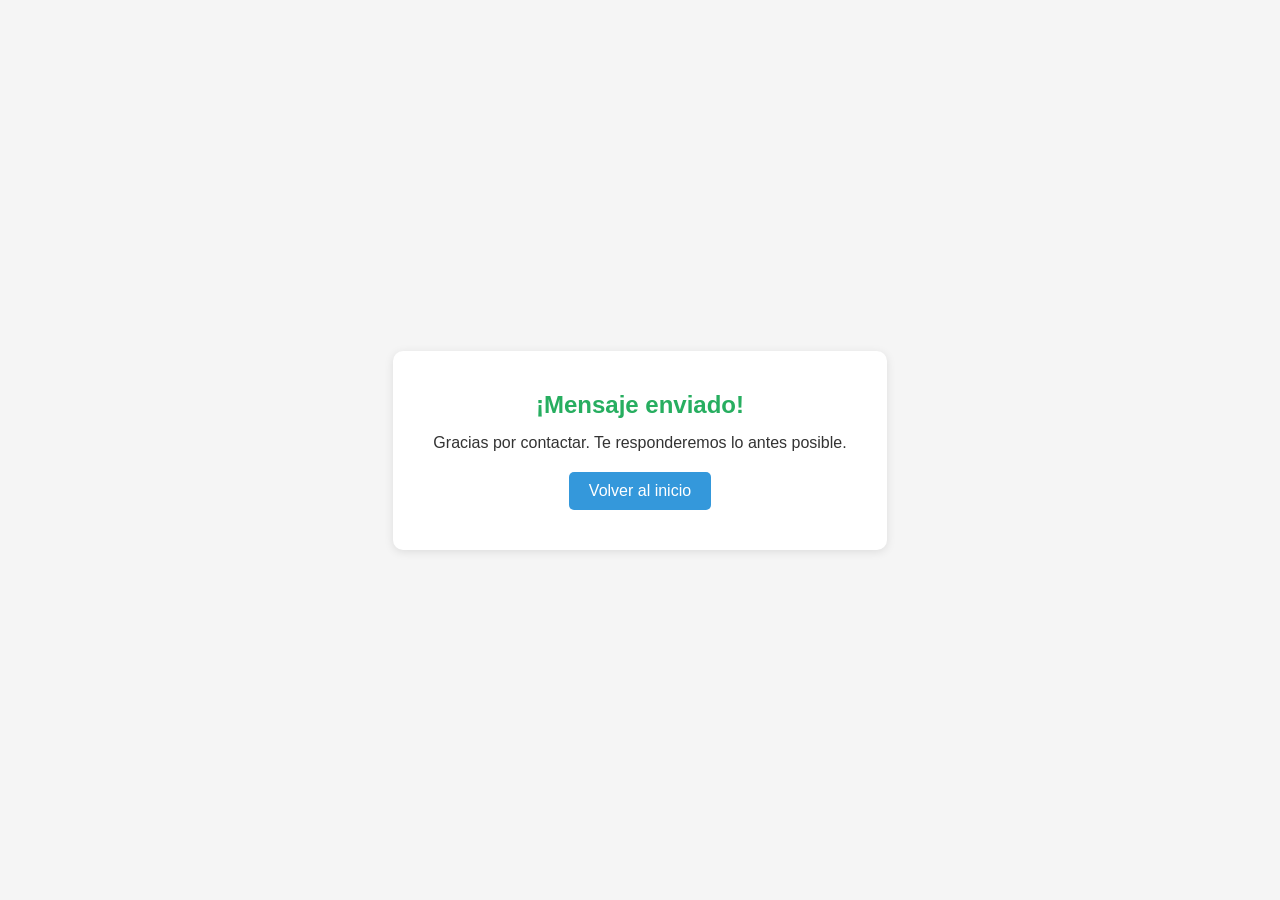
<file: success.html>
<!DOCTYPE html>
<html lang="es">
<head>
    <meta charset="UTF-8">
    <meta name="viewport" content="width=device-width, initial-scale=1.0">
    <title>Mensaje enviado</title>
    <link rel="stylesheet" href="styleMessage.css">
</head>
<body>
    <div class="mensaje-container success">
        <h2>¡Mensaje enviado!</h2>
        <p>Gracias por contactar. Te responderemos lo antes posible.</p>
        <a href="index.html">Volver al inicio</a>
    </div>
</body>
</html>
</file>
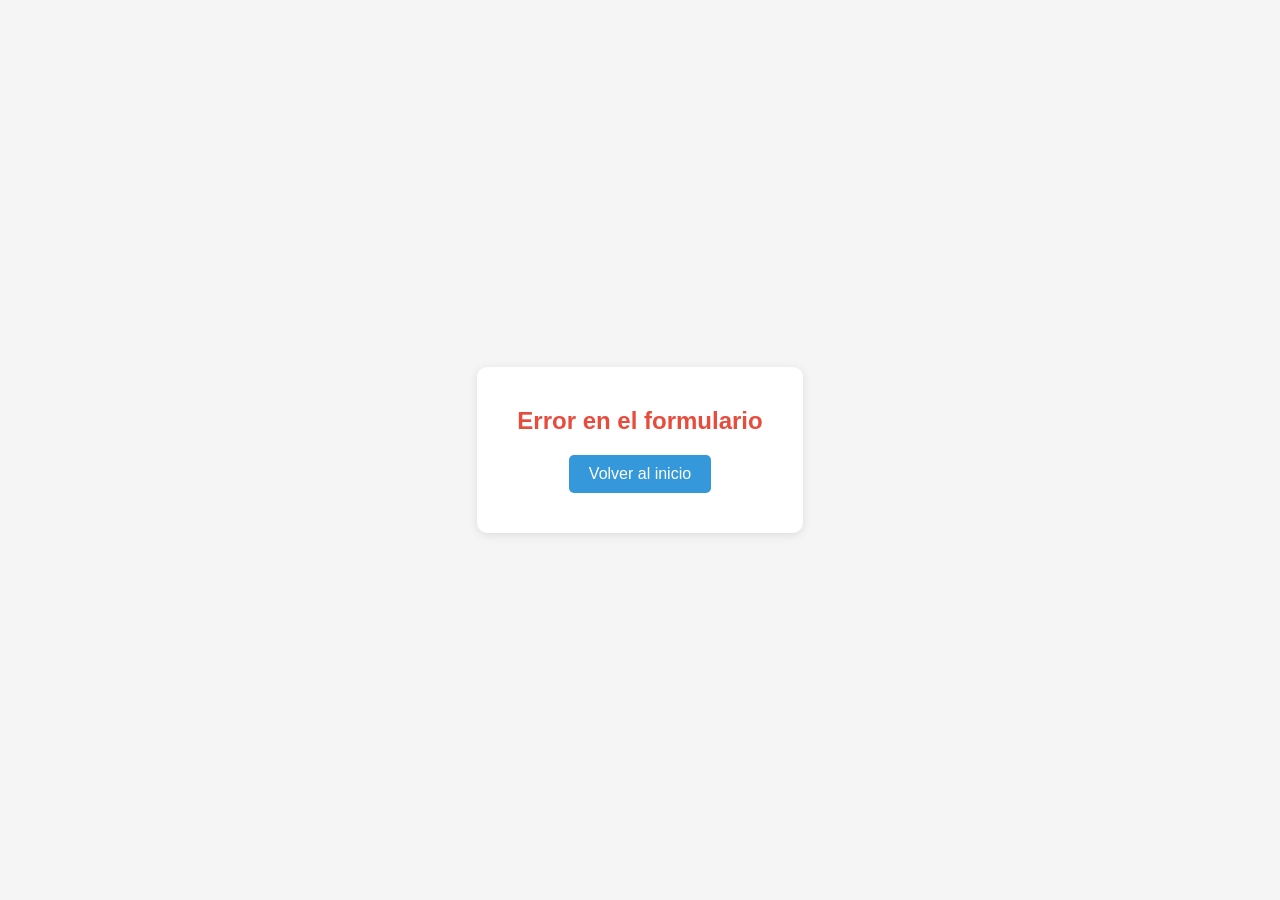
<file: validation_error.html>
<!DOCTYPE html>
<html lang="es">
<head>
    <meta charset="UTF-8">
    <meta name="viewport" content="width=device-width, initial-scale=1.0">
    <title>Error de validación</title>
    <link rel="stylesheet" href="styleMessage.css">
</head>
<body>
    <div class="mensaje-container error">
        <h2>Error en el formulario</h2>
        <ul id="errores"></ul>
        <a href="index.html">Volver al inicio</a>
    </div>

    <script>
        const params = new URLSearchParams(window.location.search);
        const errores = params.get('errors');
        if (errores) {
            const lista = document.getElementById('errores');
            errores.split('|').forEach(error => {
                const li = document.createElement('li');
                li.textContent = error;
                lista.appendChild(li);
            });
        }
    </script>
</body>
</html>
</file>
<file: style.css>
/* ========================================
   VARIABLES Y RESET
   ======================================== */
:root {
    --primary: black;
    --second: #00d2d2;
    --duration: 20s;
    --content-max: 1480px;
    --chipset-left: 65%;
    --chipset-top: 48%;
    --chipset-width: min(58vw, 760px);
    --chipset-height: min(52vh, 360px);
    --chipset-shadow:
        0 0 0 200vmax rgba(0, 0, 0, 0.46),
        inset 0 0 26px rgba(0, 210, 210, 0.24),
        0 0 18px rgba(0, 210, 210, 0.28);
    --section-shade:
        radial-gradient(1200px 380px at 50% -30%, rgba(0, 210, 210, 0.2), transparent 62%),
        radial-gradient(900px 320px at 50% 120%, rgba(0, 210, 210, 0.16), transparent 64%),
        linear-gradient(180deg, rgba(255, 255, 255, 0.015) 0%, rgba(0, 0, 0, 0.12) 100%);
}

* {
    margin: 0;
    padding: 0;
    box-sizing: border-box;
    font-family: 'Space Grotesk', sans-serif;
}

body {
    background-color: var(--primary);
}

html, body {
    overflow-x: hidden;
}

/* ========================================
   HEADER
   ======================================== */
header {
    min-height: 88px;
    display: flex;
    justify-content: space-between;
    align-items: center;
    gap: 2rem;
    padding: 0.8rem 5%;
    background: rgba(0, 0, 0, 0.94);
    border-bottom: 1px solid rgba(0, 210, 210, 0.32);
}

header #logo-header {
    display: inline-flex;
    align-items: center;
    gap: 0.75rem;
    color: #fff;
    text-decoration: none;
    flex-shrink: 0;
}

.brand-mark {
    display: grid;
    place-items: center;
    width: 44px;
    aspect-ratio: 1;
    border: 1px solid var(--second);
    color: var(--second);
    font-family: 'Sora', sans-serif;
    font-size: 1.25rem;
    font-weight: 700;
}

.brand-name {
    display: grid;
    gap: 0.1rem;
    font-family: 'Sora', sans-serif;
    font-size: 1rem;
    font-weight: 700;
}

.brand-name small {
    color: #a8caca;
    font-family: 'Space Grotesk', sans-serif;
    font-size: 0.68rem;
    font-weight: 400;
}

header #main-menu {
    display: flex;
    justify-content: flex-end;
    align-items: center;
    flex-wrap: wrap;
    gap: 0.35rem 1.25rem;
}

header #main-menu a {
    position: relative;
    padding: 0.55rem 0;
    text-decoration: none;
    color: #d7e7e7;
    font-size: 0.92rem;
    transition: color 180ms ease;
}

header #main-menu a::after {
    content: "";
    position: absolute;
    left: 0;
    bottom: 0;
    width: 100%;
    height: 2px;
    background: var(--second);
    transform: scaleX(0);
    transform-origin: left;
    transition: transform 180ms ease;
}

header #main-menu a:hover,
header #main-menu a:focus-visible {
    color: var(--second);
}

header #main-menu a:hover::after,
header #main-menu a:focus-visible::after {
    transform: scaleX(1);
}

/* ========================================
   HERO SECTION
   ======================================== */
#section-header.section-header-bg {
    height: min(900px, 100svh);
    width: 100%;
    min-height: 620px;
    display: flex;
    justify-content: flex-end;
    align-items: center;
    gap: 5vw;
    padding: 0 8vw 0 4vw;
    position: relative;
    background:
        linear-gradient(110deg, rgba(0, 0, 0, 0.78) 20%, rgba(0, 0, 0, 0.45) 55%, rgba(0, 210, 210, 0.12) 100%),
        url('IMG-references/me/Untitled.png') center/cover no-repeat;
    overflow: hidden;
}

#section-header.section-header-bg::before {
    content: "";
    position: absolute;
    inset: 0;
    background:
        radial-gradient(circle at 12% 20%, rgba(0, 210, 210, 0.16), transparent 42%),
        radial-gradient(circle at 88% 80%, rgba(0, 210, 210, 0.1), transparent 44%);
    pointer-events: none;
    z-index: 1;
}

#chipset-mask {
    position: fixed;
    left: var(--chipset-left);
    top: var(--chipset-top);
    width: var(--chipset-width);
    height: var(--chipset-height);
    transform: translate(-50%, calc(-50% + var(--parallax-offset, 0px)));
    border: 1px solid rgba(140, 255, 255, 0.42);
    background:
        repeating-linear-gradient(0deg, rgba(0, 255, 255, 0.08) 0 2px, transparent 2px 24px),
        repeating-linear-gradient(90deg, rgba(0, 255, 255, 0.08) 0 2px, transparent 2px 24px),
        radial-gradient(circle at 20% 25%, rgba(0, 255, 255, 0.12), transparent 45%),
        radial-gradient(circle at 80% 70%, rgba(0, 210, 210, 0.14), transparent 45%);
    background-position: 0 var(--bg-offset-y, 0px), 0 var(--bg-offset-y, 0px), 0 0, 0 0;
    box-shadow: var(--chipset-shadow);
    pointer-events: none;
    z-index: 1;
}

.section-header-img {
    position: absolute;
    left: 2vw;
    bottom: 0;
    width: min(66vw, 900px);
    height: 100%;
    display: flex;
    align-items: flex-end;
    justify-content: center;
    z-index: 2;
    pointer-events: auto;
}
.hero-carousel {
    position: absolute;
    inset: 0;
    pointer-events: none;
}

.hero-carousel img {
    position: absolute;
    top: 0;
    left: 0;
    object-fit: cover;
    border-radius: 12px;
    border: 1px solid rgba(255, 255, 255, 0.25);
    box-shadow: 0 12px 28px rgba(0, 0, 0, 0.55);
    opacity: 0;
    will-change: transform, opacity;
}

.hero-portrait {
    position: relative;
    z-index: 1;
    width: 100%;
    height: 100%;
    object-fit: cover;
    object-position: center bottom;
    image-rendering: auto;
    filter: grayscale(100%);
}

.section-header-img img.ascii-active {
    -webkit-mask-image: radial-gradient(circle 68px at var(--ascii-x) var(--ascii-y), transparent 48px, #000 68px);
    mask-image: radial-gradient(circle 68px at var(--ascii-x) var(--ascii-y), transparent 48px, #000 68px);
}

.hero-ascii-canvas {
    position: absolute;
    inset: 0;
    z-index: 30;
    width: 100%;
    height: 100%;
    pointer-events: none;
}

#section-header .section-header-content {
    width: min(44%, 620px);
    min-height: 430px;
    background: linear-gradient(160deg, rgba(0, 0, 0, 0.84) 0%, rgba(0, 0, 0, 0.68) 62%, rgba(0, 210, 210, 0.18) 100%);
    color: #fff;
    display: flex;
    flex-direction: column;
    align-items: flex-start;
    justify-content: center;
    gap: 0.65rem;
    padding: 2.6rem 2.25rem;
    border-radius: 34px;
    border: 1px solid rgba(0, 210, 210, 0.34);
    box-shadow: 0 14px 36px rgba(0, 210, 210, 0.15), 0 10px 24px rgba(0, 0, 0, 0.46);
    z-index: 2;
    backdrop-filter: blur(4px);
}

#section-header .section-header-content::before {
    content: "Perfil profesional";
    display: inline-block;
    margin-bottom: 0.6rem;
    padding: 0.24rem 0.7rem;
    border-radius: 999px;
    border: 1px solid rgba(0, 255, 255, 0.5);
    background: rgba(0, 210, 210, 0.14);
    color: #bffefe;
    font-size: 0.76rem;
    letter-spacing: 1.4px;
    font-weight: 700;
    text-transform: uppercase;
}

#section-header .section-header-content h2 {
    color: var(--second);
    font-family: 'Sora', sans-serif;
    font-size: clamp(2rem, 3.2vw, 2.8rem);
    margin-bottom: 0.55rem;
    font-weight: 700;
    letter-spacing: 1.4px;
    text-shadow: 0 0 22px rgba(0, 210, 210, 0.3);
}

#section-header .section-header-content p {
    font-size: clamp(1rem, 1.45vw, 1.18rem);
    line-height: 1.75;
    max-width: 92%;
    color: #d5e9e9;
    text-wrap: pretty;
}

/* ========================================
   PARALLAX SECTIONS (POST SOBRE MI)
   ======================================== */
#formacio,
#llenguatges-over,
#carrusel_skills,
#ikigai,
#exp_laboral,
#projectes {
    position: relative;
    z-index: 800;
    padding: clamp(3.2rem, 7vw, 6rem) 0;
    background:
        radial-gradient(1100px 420px at 10% -8%, rgba(0, 210, 210, 0.14), transparent 60%),
        radial-gradient(900px 360px at 90% 112%, rgba(0, 210, 210, 0.1), transparent 64%),
        linear-gradient(180deg, rgba(0, 0, 0, 0.98) 0%, rgba(1, 14, 14, 1) 100%);
    overflow: visible;
}

#formacio::before,
#llenguatges-over::before,
#carrusel_skills::before,
#ikigai::before,
#exp_laboral::before,
#projectes::before {
    content: "";
    position: absolute;
    inset: 0;
    background:
        repeating-linear-gradient(0deg, rgba(0, 255, 255, 0.04) 0 1px, transparent 1px 26px),
        repeating-linear-gradient(90deg, rgba(0, 255, 255, 0.04) 0 1px, transparent 1px 26px);
    mask-image: radial-gradient(circle at 50% 50%, rgba(0, 0, 0, 0.92) 0%, transparent 78%);
    pointer-events: none;
    z-index: 0;
}

#formacio > *,
#llenguatges-over > *,
#carrusel_skills > *,
#ikigai > *,
#exp_laboral > *,
#projectes > * {
    position: relative;
    z-index: 1;
}

.parallax-item {
    --item-parallax-y: 0px;
}

.section-lead {
    width: min(var(--content-max), 95vw);
    margin: 0 auto 2.8rem;
    display: grid;
    gap: 0.75rem;
}

.section-lead.compact {
    margin-bottom: 2.1rem;
}

.lead-kicker {
    display: inline-flex;
    justify-content: center;
    align-items: center;
    width: fit-content;
    padding: 0.35rem 0.92rem;
    border-radius: 999px;
    border: 1px solid rgba(0, 255, 255, 0.45);
    background: rgba(0, 210, 210, 0.1);
    color: #bffefe;
    font-family: 'Montserrat', sans-serif;
    letter-spacing: 0.11em;
    text-transform: uppercase;
    font-size: 0.76rem;
    font-weight: 700;
}

.section-lead h3 {
    color: #e8ffff;
    font-family: 'Sora', sans-serif;
    font-size: clamp(1.65rem, 3.6vw, 2.7rem);
    line-height: 1.2;
    text-wrap: balance;
}

.section-lead p {
    color: #b8dede;
    font-size: clamp(0.98rem, 1.5vw, 1.13rem);
    line-height: 1.65;
    max-width: 68ch;
}

/* ========================================
   STORY ROAD
   ======================================== */
#sec-form {
    width: min(var(--content-max), 95vw);
    margin: 0 auto;
    display: grid;
    grid-template-columns: repeat(2, minmax(0, 1fr));
    gap: 1.25rem;
}

#sec-form .sec-form-div {
    transform: translateY(var(--item-parallax-y));
    background: linear-gradient(160deg, rgba(1, 20, 20, 0.95) 0%, rgba(0, 0, 0, 0.88) 100%);
    border: 1px solid rgba(0, 210, 210, 0.3);
    border-radius: 26px;
    overflow: hidden;
    box-shadow: 0 14px 34px rgba(0, 0, 0, 0.44), inset 0 0 0 1px rgba(255, 255, 255, 0.02);
    transition: transform 0.28s ease, border-color 0.28s ease, box-shadow 0.28s ease;
}

#sec-form .sec-form-div:hover {
    transform: translateY(calc(var(--item-parallax-y) - 8px));
    border-color: rgba(0, 255, 255, 0.62);
    box-shadow: 0 22px 44px rgba(0, 210, 210, 0.18), 0 14px 30px rgba(0, 0, 0, 0.54);
}

#sec-form .story-media {
    width: 100%;
    height: 170px;
    overflow: hidden;
    border-bottom: 1px solid rgba(0, 210, 210, 0.2);
}

#sec-form .story-media img {
    width: 100%;
    height: 100%;
    object-fit: cover;
    filter: grayscale(0.2) saturate(0.95);
    transform: scale(1.04);
}

#sec-form .story-content {
    display: grid;
    gap: 0.75rem;
    padding: 1.25rem 1.2rem 1.3rem;
}

#sec-form .story-step {
    width: fit-content;
    padding: 0.28rem 0.7rem;
    border-radius: 999px;
    background: rgba(0, 210, 210, 0.14);
    border: 1px solid rgba(0, 255, 255, 0.44);
    color: #d8ffff;
    font-size: 0.73rem;
    font-weight: 700;
    letter-spacing: 0.12em;
}

#sec-form h3 {
    color: #f2ffff;
    font-family: 'Sora', sans-serif;
    font-size: 1.28rem;
    line-height: 1.2;
}

#sec-form p {
    color: #c8e7e7;
    font-size: 0.95rem;
    line-height: 1.55;
}

#sec-form .story-tag {
    color: #7ff7f7;
    font-size: 0.78rem;
    letter-spacing: 0.08em;
    text-transform: uppercase;
}

#llenguatges {
    width: min(var(--content-max), 95vw);
    margin: 0 auto;
    display: grid;
    grid-template-columns: repeat(4, minmax(170px, 1fr));
    gap: 0.9rem;
    perspective: 1600px;
}

#llenguatges .card {
    --tilt-x: 0deg;
    --tilt-y: 0deg;
    --card-accent: #d8ffff;
    position: relative;
    display: flex;
    flex-direction: column;
    gap: 0.45rem;
    min-height: 212px;
    border-radius: 18px;
    background:
        radial-gradient(circle at 88% 8%, rgba(255, 255, 255, 0.38), transparent 28%),
        linear-gradient(150deg, rgba(0, 240, 240, 0.94) 0%, rgba(0, 175, 175, 0.92) 100%);
    border: 1px solid rgba(255, 255, 255, 0.42);
    box-shadow: 0 10px 24px rgba(0, 0, 0, 0.35), 0 12px 30px rgba(0, 255, 255, 0.18);
    overflow: hidden;
    padding: 0.95rem;
    transform: rotateX(var(--tilt-x)) rotateY(var(--tilt-y));
    transition: box-shadow 0.25s ease, border-color 0.25s ease, background 0.25s ease;
}

#llenguatges .card::before {
    content: "";
    position: absolute;
    inset: 0 0 auto;
    height: 4px;
    background: var(--card-accent);
    box-shadow: 0 0 18px var(--card-accent);
}

#llenguatges .card::after {
    content: "";
    position: absolute;
    width: 110px;
    height: 110px;
    right: -42px;
    bottom: -48px;
    border: 1px solid rgba(255, 255, 255, 0.35);
    border-radius: 50%;
    box-shadow: 0 0 0 12px rgba(255, 255, 255, 0.06), 0 0 0 24px rgba(255, 255, 255, 0.04);
    pointer-events: none;
}

#llenguatges .card:hover {
    border-color: rgba(255, 255, 255, 0.8);
    background:
        radial-gradient(circle at 88% 8%, rgba(255, 255, 255, 0.48), transparent 30%),
        linear-gradient(150deg, rgba(0, 250, 250, 0.98) 0%, rgba(0, 190, 190, 0.96) 100%);
    box-shadow: 0 18px 34px rgba(0, 0, 0, 0.44), 0 16px 34px rgba(0, 255, 255, 0.3);
}

#llenguatges .card:focus-within {
    outline: 2px solid #fff;
    outline-offset: 4px;
}

#llenguatges .card:nth-child(2) {
    --card-accent: #ffe28a;
}

#llenguatges .card:nth-child(3) {
    --card-accent: #ff9fbd;
}

#llenguatges .card:nth-child(4) {
    --card-accent: #c5a5ff;
}

#llenguatges .lang-flag {
    position: relative;
    z-index: 1;
    margin-left: auto;
    padding: 0.2rem 0.55rem;
    border-radius: 999px;
    font-size: 0.68rem;
    font-weight: 700;
    letter-spacing: 0.08em;
    color: #fff;
    background: rgba(0, 0, 0, 0.4);
}

#llenguatges .lang-title {
    position: relative;
    z-index: 1;
    margin-top: 0.5rem;
    font-size: 1.22rem;
    letter-spacing: -0.02em;
    color: #072121;
}

#llenguatges .lang-desc {
    position: relative;
    z-index: 1;
    color: rgba(4, 36, 36, 0.85);
    font-size: 0.86rem;
    line-height: 1.38;
    min-height: 2.4em;
}

#llenguatges .lang-meter {
    position: relative;
    z-index: 1;
    margin-top: 0.28rem;
    width: 100%;
    height: 8px;
    border-radius: 999px;
    background: rgba(0, 0, 0, 0.25);
    overflow: hidden;
}

#llenguatges .lang-meter span {
    display: block;
    width: var(--fill, 60%);
    height: 100%;
    border-radius: inherit;
    background: linear-gradient(90deg, #042f2f 0%, var(--card-accent) 100%);
}

#llenguatges .lang-level {
    position: relative;
    z-index: 1;
    margin-top: auto;
    align-self: flex-start;
    background: #fff;
    color: #001616;
    padding: 0.2rem 0.7rem;
    border-radius: 999px;
    font-size: 0.84rem;
    font-weight: 700;
}

#llenguatges .lang-level.native {
    background: #001616;
    color: #a8ffff;
}

/* ========================================
   SKILLS CAROUSEL
   ======================================== */
#carrusel_skills {
    padding-top: 3.2rem;
}

#carrusel_skills .skills-title {
    width: min(var(--content-max), 95vw);
    margin: 0 auto 2rem;
    color: var(--second);
    font-family: 'Sora', sans-serif;
    font-size: clamp(1.8rem, 3vw, 2.6rem);
    letter-spacing: 1.4px;
    text-align: center;
}

#carrusel_skills .skill-group {
    margin: 0 auto 2.5rem;
}

#carrusel_skills .skill-group:last-child {
    margin-bottom: 0;
}

#carrusel_skills .skill-group h3 {
    width: min(var(--content-max), 95vw);
    margin: 0 auto 1rem;
    color: #d7e7e7;
    font-family: 'Sora', sans-serif;
    font-size: clamp(1.15rem, 2vw, 1.5rem);
    text-align: center;
}

.carousel {
    width: min(var(--content-max), 95vw);
    margin: 0 auto;
    display: flex;
    align-items: center;
    min-height: 220px;
    border-radius: 24px;
    border: 1px solid rgba(0, 210, 210, 0.3);
    background: linear-gradient(170deg, rgba(0, 0, 0, 0.82) 0%, rgba(0, 20, 20, 0.9) 100%);
    box-shadow: 0 14px 30px rgba(0, 0, 0, 0.4);
    overflow: hidden;
    position: relative;
}

#carrusel_skills .skill-group-frontend .carousel {
    width: min(860px, 82vw);
    min-height: 160px;
}

#carrusel_skills .skill-group-frontend .track img {
    height: clamp(42px, 5vw, 66px);
}

.carousel::before,
.carousel::after {
    content: "";
    position: absolute;
    top: 0;
    width: 130px;
    height: 100%;
    z-index: 3;
    pointer-events: none;
}

.carousel::before {
    left: 0;
    background: linear-gradient(to right, rgba(0, 0, 0, 0.95) 14%, transparent 100%);
}

.carousel::after {
    right: 0;
    background: linear-gradient(to left, rgba(0, 0, 0, 0.95) 14%, transparent 100%);
}

.track {
    display: flex;
    align-items: center;
    gap: 2.6rem;
    animation: scroll var(--duration) linear infinite;
    width: max-content;
    padding: 1.1rem 2rem;
}

.track img {
    height: clamp(48px, 6vw, 82px);
    width: auto;
    filter: grayscale(1) brightness(1.5) drop-shadow(0 0 18px rgba(0, 255, 255, 0.35));
    transition: transform 0.25s ease, filter 0.25s ease;
}

.track img:hover {
    transform: translateY(-5px) scale(1.05);
    filter: grayscale(0.15) brightness(1.18) drop-shadow(0 0 24px rgba(0, 255, 255, 0.52));
}

@keyframes scroll {
    from { transform: translateX(0); }
    to { transform: translateX(-50%); }
}

/* ========================================
   EXPERIENCIA LABORAL
   ======================================== */
#exp_laboral .parent {
    width: min(var(--content-max), 95vw);
    margin: 0 auto;
    display: grid;
    grid-template-columns: repeat(3, minmax(170px, 1fr));
    grid-template-rows: auto auto;
    gap: 0.85rem;
}

#exp_laboral .parent > article {
    transform: translateY(var(--item-parallax-y));
    border-radius: 20px;
    border: 1px solid rgba(0, 210, 210, 0.35);
    overflow: hidden;
    position: relative;
    box-shadow: 0 10px 26px rgba(0, 0, 0, 0.45);
    transition: transform 0.26s ease, box-shadow 0.26s ease, border-color 0.26s ease;
}

#exp_laboral .parent > article:hover {
    transform: translateY(calc(var(--item-parallax-y) - 8px));
    border-color: rgba(0, 255, 255, 0.65);
    box-shadow: 0 18px 32px rgba(0, 0, 0, 0.5), 0 12px 30px rgba(0, 255, 255, 0.18);
}

#exp_laboral .exp-intro {
    background: linear-gradient(145deg, rgba(0, 210, 210, 0.26) 0%, rgba(0, 0, 0, 0.88) 86%);
    padding: 1.45rem;
    display: grid;
    align-content: center;
    gap: 0.75rem;
}

#exp_laboral .exp-intro h3 {
    color: #fff;
    font-family: 'Sora', sans-serif;
    font-size: 1.4rem;
}

#exp_laboral .exp-intro p {
    color: #bdecec;
    font-size: 0.95rem;
    line-height: 1.5;
}

#exp_laboral #div1 {
    grid-column: 1 / -1;
}

#exp_laboral #div2,
#exp_laboral #div4,
#exp_laboral #div5 {
    min-height: 190px;
    grid-area: auto;
    background-position: center;
    background-size: cover;
    background-repeat: no-repeat;
}
#exp_laboral #div2 { background-image: url('IMG-references/empresas/si2.png'); }
#exp_laboral #div4 { background-image: url('IMG-references/empresas/engruna.png'); }
#exp_laboral #div5 { background-image: url('IMG-references/empresas/UVIC.jpg'); }

#exp_laboral #div2::before,
#exp_laboral #div4::before,
#exp_laboral #div5::before {
    content: "";
    position: absolute;
    inset: 0;
    background: linear-gradient(to top, rgba(0, 0, 0, 0.78) 18%, rgba(0, 0, 0, 0.08) 100%);
}

#exp_laboral .exp-name,
#exp_laboral .popup {
    position: absolute;
    z-index: 4;
}

#exp_laboral .exp-name {
    left: 12px;
    right: 12px;
    bottom: 12px;
    color: #fff;
    font-weight: 700;
    font-size: 0.98rem;
    text-shadow: 0 3px 10px rgba(0, 0, 0, 0.9);
}

#exp_laboral .popup {
    bottom: calc(100% + 10px);
    left: 50%;
    transform: translateX(-50%) translateY(8px);
    opacity: 0;
    pointer-events: none;
    width: min(250px, 76vw);
    background: rgba(0, 0, 0, 0.9);
    color: #e9ffff;
    border: 1px solid rgba(0, 255, 255, 0.3);
    border-radius: 10px;
    padding: 0.48rem 0.6rem;
    text-align: center;
    font-size: 0.82rem;
    transition: opacity 0.22s ease, transform 0.22s ease;
}

#exp_laboral .parent > article:hover .popup {
    opacity: 1;
    transform: translateX(-50%) translateY(0);
}

.oxfam-feature {
    width: min(var(--content-max), 95vw);
    margin: 0 auto 1.25rem;
    padding: clamp(0.9rem, 2vw, 1.4rem);
    border: 1px solid rgba(0, 210, 210, 0.38);
    border-radius: 20px;
    background:
        radial-gradient(ellipse at 10% 0, rgba(0, 210, 210, 0.12), transparent 45%),
        linear-gradient(145deg, rgba(3, 18, 18, 0.96), rgba(0, 8, 8, 0.96));
    box-shadow: 0 18px 42px rgba(0, 0, 0, 0.36);
}

.oxfam-feature-heading {
    display: flex;
    align-items: center;
    justify-content: space-between;
    gap: 1.5rem;
    margin-bottom: 0.85rem;
}

.oxfam-title-lockup {
    display: flex;
    align-items: center;
    gap: 1rem;
}

.oxfam-title-lockup > img {
    width: clamp(64px, 8vw, 92px);
    aspect-ratio: 1;
    object-fit: cover;
    border: 1px solid rgba(255, 255, 255, 0.2);
    border-radius: 14px;
}

.oxfam-kicker {
    color: #78f4f0;
    font-size: 0.68rem;
    font-weight: 700;
    letter-spacing: 0.14em;
}

.oxfam-title-lockup h3 {
    margin: 0.18rem 0;
    color: #f4ffff;
    font-family: 'Sora', sans-serif;
    font-size: clamp(1.35rem, 3vw, 2rem);
}

.oxfam-title-lockup p,
.oxfam-summary {
    margin: 0;
    color: #b8dede;
    font-size: 0.9rem;
}

.oxfam-summary {
    max-width: 38ch;
    line-height: 1.55;
}

.oxfam-gallery {
    display: grid;
    grid-template-columns: minmax(0, 1.15fr) minmax(0, 1fr);
    height: clamp(340px, 34vw, 440px);
    gap: 0.75rem;
}

.oxfam-video {
    position: relative;
    min-width: 0;
    min-height: 0;
    margin: 0;
    overflow: hidden;
    border: 1px solid rgba(120, 244, 240, 0.32);
    border-radius: 14px;
    background: #020808;
}

.oxfam-video video {
    display: block;
    width: 100%;
    height: 100%;
    min-height: 0;
    object-fit: cover;
}

.oxfam-video figcaption {
    position: absolute;
    bottom: 0.7rem;
    left: 0.75rem;
    padding: 0.35rem 0.6rem;
    border: 1px solid rgba(255, 255, 255, 0.22);
    border-radius: 999px;
    color: #f4ffff;
    background: rgba(0, 8, 8, 0.72);
    font-size: 0.68rem;
    font-weight: 700;
    letter-spacing: 0.08em;
    pointer-events: none;
}

.oxfam-photos {
    display: grid;
    grid-template-columns: repeat(2, minmax(0, 1fr));
    grid-template-rows: repeat(2, minmax(0, 1fr));
    min-height: 0;
    gap: 0.6rem;
}

.oxfam-photos img {
    display: block;
    width: 100%;
    height: 100%;
    min-height: 0;
    border: 1px solid rgba(120, 244, 240, 0.24);
    border-radius: 12px;
    object-fit: contain;
    background: #020808;
    transition: transform 220ms ease, border-color 220ms ease, box-shadow 220ms ease;
}

.oxfam-photos img:hover {
    transform: scale(1.025);
    border-color: rgba(120, 244, 240, 0.8);
    box-shadow: 0 12px 24px rgba(0, 210, 210, 0.15);
}

/* ========================================
   PROJECTES
   ======================================== */
#projectes-section {
    width: min(var(--content-max), 95vw);
    margin: 0 auto;
    display: grid;
    grid-template-columns: repeat(3, minmax(0, 1fr));
    gap: 1.2rem;
    align-items: stretch;
}

#senseless-feature,
#foodcraft-feature {
    width: min(var(--content-max), 95vw);
    margin: 0 auto 3.2rem;
}

.project-feature-cover {
    position: relative;
    display: flex;
    align-items: center;
    justify-content: space-between;
    gap: 2rem;
    width: 100%;
    min-height: 360px;
    padding: clamp(2rem, 6vw, 5rem);
    overflow: hidden;
    border: 1px solid rgba(0, 210, 210, 0.42);
    border-radius: 22px;
    color: #f3ffff;
    text-align: left;
    cursor: pointer;
    background:
        repeating-linear-gradient(0deg, rgba(0, 255, 255, 0.045) 0 1px, transparent 1px 32px),
        repeating-linear-gradient(90deg, rgba(0, 255, 255, 0.045) 0 1px, transparent 1px 32px),
        radial-gradient(ellipse at 76% 50%, rgba(0, 210, 210, 0.24), transparent 42%),
        linear-gradient(115deg, #030909 8%, #071b1b 60%, #041010 100%);
    box-shadow: 0 18px 42px rgba(0, 0, 0, 0.4);
    transition: border-color 220ms ease, box-shadow 220ms ease, transform 220ms ease;
}

.project-feature-cover:hover,
.project-feature-cover:focus-visible {
    transform: translateY(-4px);
    border-color: rgba(0, 255, 255, 0.8);
    box-shadow: 0 24px 48px rgba(0, 210, 210, 0.16), 0 18px 42px rgba(0, 0, 0, 0.48);
}

.project-feature-cover::after {
    content: "";
    position: absolute;
    inset: 0;
    opacity: 0;
    background: linear-gradient(90deg, rgba(0, 0, 0, 0.9), rgba(0, 20, 20, 0.48));
    transition: opacity 220ms ease;
}

.project-feature-cover:hover::after,
.project-feature-cover:focus-visible::after {
    opacity: 1;
}

.project-cover-copy,
.project-cover-art {
    position: relative;
    z-index: 1;
}

.project-cover-copy {
    display: grid;
    justify-items: start;
    gap: 0.8rem;
    max-width: 650px;
}

.project-kicker {
    color: #78f4f0;
    font-size: 0.75rem;
    font-weight: 700;
    letter-spacing: 0.12em;
    text-transform: uppercase;
}

.project-cover-title {
    font-family: 'Sora', sans-serif;
    font-size: clamp(2.5rem, 7vw, 5.8rem);
    font-weight: 700;
    line-height: 1;
    color: #f4ffff;
    text-shadow: 0 0 30px rgba(0, 210, 210, 0.2);
}

.project-cover-description {
    max-width: 48ch;
    color: #c2dddd;
    font-size: 1rem;
    line-height: 1.6;
    opacity: 0;
    transform: translateY(8px);
    transition: opacity 220ms ease, transform 220ms ease;
}

.project-feature-cover:hover .project-cover-description,
.project-feature-cover:focus-visible .project-cover-description {
    opacity: 1;
    transform: translateY(0);
}

.project-cover-action {
    display: inline-flex;
    align-items: center;
    gap: 0.7rem;
    margin-top: 0.45rem;
    color: var(--second);
    font-size: 0.88rem;
    font-weight: 700;
}

.project-cover-art {
    display: grid;
    justify-items: center;
    gap: 1rem;
    flex: 0 0 32%;
    min-width: 180px;
    padding: 2rem 1rem;
    text-align: center;
    color: #9deeed;
    font-size: 0.68rem;
    font-weight: 700;
    letter-spacing: 0.16em;
}

.project-cover-art::before {
    content: "";
    position: absolute;
    inset: 0;
    border: 1px solid rgba(0, 210, 210, 0.25);
    border-radius: 50%;
    aspect-ratio: 1;
    transform: scale(1.35);
    box-shadow: 0 0 60px rgba(0, 210, 210, 0.08), inset 0 0 60px rgba(0, 210, 210, 0.08);
}

.project-cover-art img {
    width: clamp(90px, 12vw, 150px);
    height: clamp(90px, 12vw, 150px);
    object-fit: contain;
    filter: brightness(0) invert(1);
    transition: transform 300ms ease;
}

.project-feature-cover:hover .project-cover-art img {
    transform: scale(1.08) rotate(-4deg);
}

.senseless-cover {
    background-image:
        repeating-linear-gradient(0deg, rgba(0, 255, 255, 0.04) 0 1px, transparent 1px 32px),
        repeating-linear-gradient(90deg, rgba(0, 255, 255, 0.04) 0 1px, transparent 1px 32px),
        radial-gradient(ellipse at 78% 50%, rgba(0, 210, 210, 0.16), transparent 42%),
        linear-gradient(90deg, #030909 5%, rgba(3, 9, 9, 0.92) 36%, rgba(4, 16, 16, 0.08) 100%),
        url("IMG-references/SenseLess/plants-senseless.png");
    background-position: center, center, center, center, right center;
    background-size: auto, auto, auto, auto, cover;
}

.foodcraft-cover {
    background-image:
        repeating-linear-gradient(0deg, rgba(0, 255, 255, 0.04) 0 1px, transparent 1px 32px),
        repeating-linear-gradient(90deg, rgba(0, 255, 255, 0.04) 0 1px, transparent 1px 32px),
        radial-gradient(ellipse at 78% 50%, rgba(0, 210, 210, 0.16), transparent 42%),
        linear-gradient(90deg, #030909 5%, rgba(3, 9, 9, 0.96) 36%, rgba(4, 16, 16, 0.28) 100%),
        url("IMG-references/foodcraft/api-integration-python.png");
    background-position: center, center, center, center, right center;
    background-size: auto, auto, auto, auto, cover;
}

.senseless-cover.project-feature-cover::after,
.foodcraft-cover.project-feature-cover::after {
    background: linear-gradient(90deg, rgba(0, 0, 0, 0.42), rgba(0, 20, 20, 0.04));
}

.project-group-title {
    width: min(var(--content-max), 95vw);
    margin: 0 auto 1.25rem;
}

.project-group-title h4 {
    margin-top: 0.4rem;
    color: #e8ffff;
    font-family: 'Sora', sans-serif;
    font-size: 1.6rem;
}

.project-dialog {
    width: min(1180px, calc(100vw - 2rem));
    max-width: none;
    max-height: calc(100dvh - 2rem);
    margin: auto;
    padding: clamp(1.2rem, 3vw, 2rem);
    overflow-y: auto;
    overscroll-behavior: contain;
    border: 1px solid rgba(0, 210, 210, 0.5);
    border-radius: 16px;
    color: #edffff;
    background:
        radial-gradient(850px 320px at 0 0, rgba(0, 210, 210, 0.12), transparent 65%),
        #071010;
    box-shadow: 0 28px 90px rgba(0, 0, 0, 0.75);
}

.project-dialog::backdrop {
    background: rgba(0, 5, 5, 0.84);
    backdrop-filter: blur(8px);
}

.project-dialog-header {
    display: flex;
    align-items: center;
    justify-content: space-between;
    gap: 1rem;
    padding-bottom: 1.1rem;
    border-bottom: 1px solid rgba(255, 255, 255, 0.12);
}

.project-dialog-header h3 {
    margin-top: 0.2rem;
    color: #f3ffff;
    font-family: 'Sora', sans-serif;
    font-size: 1.65rem;
}

.dialog-close,
.project-gallery-controls button {
    display: grid;
    place-items: center;
    width: 42px;
    aspect-ratio: 1;
    border: 1px solid rgba(0, 210, 210, 0.42);
    border-radius: 50%;
    color: #dfffff;
    background: rgba(0, 210, 210, 0.08);
    font-size: 1.35rem;
    cursor: pointer;
    transition: background-color 180ms ease, transform 180ms ease;
}

.dialog-close:hover,
.project-gallery-controls button:hover {
    transform: scale(1.06);
    background: rgba(0, 210, 210, 0.22);
}

.project-dialog-content {
    display: grid;
    grid-template-columns: minmax(0, 1.2fr) minmax(280px, 0.8fr);
    gap: clamp(1.25rem, 3vw, 2.4rem);
    padding-top: 1.4rem;
}

.project-gallery-stage {
    position: relative;
    overflow: hidden;
    border: 1px solid rgba(0, 210, 210, 0.3);
    border-radius: 10px;
    background:
        radial-gradient(circle at 50% 42%, rgba(0, 210, 210, 0.2), transparent 50%),
        repeating-linear-gradient(0deg, rgba(0, 255, 255, 0.045) 0 1px, transparent 1px 28px),
        repeating-linear-gradient(90deg, rgba(0, 255, 255, 0.045) 0 1px, transparent 1px 28px),
        #030909;
}

.project-gallery-slide {
    display: none;
    min-height: 340px;
    margin: 0;
    padding: 2rem;
    align-items: center;
    justify-content: center;
    flex-direction: column;
    gap: 1.5rem;
}

.project-gallery-slide.is-active {
    display: flex;
    animation: project-gallery-slide-in 260ms ease both;
}

@keyframes project-gallery-slide-in {
    from { opacity: 0.3; transform: translateX(12px); }
    to { opacity: 1; transform: translateX(0); }
}

.project-gallery-slide img {
    width: min(44%, 180px);
    height: 180px;
    object-fit: contain;
    filter: brightness(0) invert(1) drop-shadow(0 0 25px rgba(0, 210, 210, 0.3));
}

.project-gallery-slide img.project-screenshot {
    width: min(100%, 760px);
    height: min(58vh, 480px);
    min-height: 0;
    padding: 0.4rem;
    border-radius: 8px;
    object-fit: contain;
    filter: none;
}

.project-gallery-slide figcaption {
    display: flex;
    flex-wrap: wrap;
    justify-content: center;
    gap: 0.65rem;
    color: #eaffff;
    font-weight: 600;
    text-align: center;
}

.project-gallery-slide figcaption span {
    color: #75dbd7;
    font-size: 0.75rem;
}

.project-gallery-controls {
    display: flex;
    align-items: center;
    justify-content: center;
    gap: 1rem;
    margin-top: 0.8rem;
}

.project-gallery-controls span {
    min-width: 4rem;
    color: #b8dede;
    font-size: 0.78rem;
    font-variant-numeric: tabular-nums;
    text-align: center;
}

.project-development {
    display: flex;
    flex-direction: column;
    align-items: flex-start;
    padding: 0.6rem 0 0.3rem;
}

.project-development h4 {
    margin: 0.55rem 0 0.8rem;
    color: #f1ffff;
    font-family: 'Sora', sans-serif;
    font-size: 1.35rem;
}

.project-development > p,
.development-notes p {
    color: #b8cece;
    font-size: 0.9rem;
    line-height: 1.55;
}

.development-notes {
    display: grid;
    width: 100%;
    gap: 0.9rem;
    margin: 1.25rem 0;
}

.development-notes article {
    display: grid;
    grid-template-columns: 32px 1fr;
    gap: 0.7rem;
    align-items: start;
}

.development-notes article > span {
    color: var(--second);
    font-size: 0.77rem;
    font-weight: 700;
}

.development-notes h5 {
    margin-bottom: 0.18rem;
    color: #e8ffff;
    font-size: 0.94rem;
}

.development-notes p {
    font-size: 0.82rem;
}

.development-engine {
    display: inline-flex;
    align-items: center;
    gap: 0.55rem;
    margin-top: auto;
    padding-top: 0.6rem;
    color: #83e7e5;
    font-size: 0.82rem;
    font-weight: 600;
}

.development-engine img {
    width: 24px;
    height: 24px;
    object-fit: contain;
    filter: brightness(0) invert(1);
}

.foodcraft-api-mark {
    display: grid;
    place-items: center;
    width: 180px;
    aspect-ratio: 1;
    border: 1px solid rgba(0, 210, 210, 0.55);
    border-radius: 50%;
    color: #eaffff;
    background: radial-gradient(circle, rgba(0, 210, 210, 0.2), rgba(0, 10, 10, 0.7) 70%);
    box-shadow: 0 0 42px rgba(0, 210, 210, 0.14), inset 0 0 30px rgba(0, 210, 210, 0.12);
    font-family: 'Sora', sans-serif;
    font-size: 2rem;
    font-weight: 700;
}

.foodcraft-api-mark span {
    margin-top: -2.5rem;
    color: #76e8e3;
    font-family: 'Space Grotesk', sans-serif;
    font-size: 0.72rem;
    letter-spacing: 0.16em;
}

.model-showcase {
    width: min(var(--content-max), 95vw);
    margin: 0 auto 3rem;
    padding: clamp(1rem, 2.5vw, 1.6rem);
    border: 1px solid rgba(0, 210, 210, 0.25);
    border-radius: 16px;
    background: linear-gradient(145deg, rgba(5, 19, 19, 0.84), rgba(2, 9, 9, 0.9));
}

.model-showcase-heading {
    display: flex;
    align-items: end;
    justify-content: space-between;
    gap: 1.5rem;
    margin-bottom: 1rem;
}

.model-showcase-heading h3 {
    margin-top: 0.3rem;
    color: #f0ffff;
    font-family: 'Sora', sans-serif;
    font-size: clamp(1.35rem, 2.6vw, 1.8rem);
}

.model-showcase-heading p {
    max-width: 48ch;
    color: #a9c5c5;
    font-size: 0.82rem;
    line-height: 1.5;
}

.model-card-grid {
    display: grid;
    grid-template-columns: repeat(3, minmax(0, 1fr));
    gap: 0.75rem;
}

.model-card {
    position: relative;
    display: grid;
    grid-template-columns: minmax(88px, 0.75fr) minmax(0, 1fr);
    align-items: center;
    gap: 0.8rem;
    min-width: 0;
    padding: 0.65rem;
    overflow: hidden;
    border: 1px solid rgba(120, 244, 240, 0.22);
    border-radius: 10px;
    color: #eaffff;
    text-align: left;
    background: rgba(255, 255, 255, 0.025);
    cursor: pointer;
    transition: transform 180ms ease, border-color 180ms ease, background-color 180ms ease;
}

.model-card:hover,
.model-card:focus-visible {
    transform: translateY(-3px);
    border-color: rgba(120, 244, 240, 0.7);
    background: rgba(0, 210, 210, 0.08);
}

.model-card > img {
    width: 100%;
    aspect-ratio: 4 / 3;
    border-radius: 6px;
    object-fit: cover;
}

.model-card-copy {
    display: grid;
    gap: 0.25rem;
}

.model-card-copy > span:first-child {
    color: #78f4f0;
    font-size: 0.58rem;
    font-weight: 700;
    letter-spacing: 0.1em;
}

.model-card-copy strong {
    color: #f4ffff;
    font-family: 'Sora', sans-serif;
    font-size: 1rem;
}

.model-card-copy > span:last-child {
    color: #a9c5c5;
    font-size: 0.67rem;
}

.model-card-copy i {
    color: #78f4f0;
    font-style: normal;
}

.model-dialog {
    width: min(1100px, calc(100vw - 2rem));
    max-width: none;
    max-height: calc(100dvh - 2rem);
    margin: auto;
    padding: clamp(1rem, 2vw, 1.5rem);
    border: 1px solid rgba(0, 210, 210, 0.5);
    border-radius: 16px;
    color: #edffff;
    background: #071010;
    box-shadow: 0 28px 90px rgba(0, 0, 0, 0.75);
}

.model-dialog::backdrop {
    background: rgba(0, 5, 5, 0.86);
    backdrop-filter: blur(8px);
}

.model-dialog-header {
    display: flex;
    align-items: center;
    justify-content: space-between;
    gap: 1rem;
    margin-bottom: 0.8rem;
}

.model-dialog-header h3 {
    margin-top: 0.2rem;
    color: #f3ffff;
    font-family: 'Sora', sans-serif;
    font-size: 1.5rem;
}

.model-dialog iframe {
    display: block;
    width: 100%;
    aspect-ratio: 16 / 9;
    border: 1px solid rgba(120, 244, 240, 0.24);
    border-radius: 10px;
    background: #020808;
}

.model-credit {
    display: inline-block;
    margin-top: 0.75rem;
    color: #78f4f0;
    font-size: 0.8rem;
    font-weight: 600;
}

/* ========================================
   IKIGAI
   ======================================== */
#ikigai {
    padding-top: clamp(3.6rem, 8vw, 6.5rem);
    overflow: hidden;
    isolation: isolate;
    background:
        radial-gradient(1200px 520px at 8% 14%, rgba(0, 255, 255, 0.2), transparent 62%),
        radial-gradient(980px 460px at 86% 18%, rgba(0, 180, 180, 0.16), transparent 64%),
        radial-gradient(780px 420px at 52% 82%, rgba(0, 255, 221, 0.1), transparent 66%),
        linear-gradient(165deg, rgba(2, 19, 19, 0.94) 0%, rgba(1, 11, 11, 0.98) 58%, rgba(0, 0, 0, 1) 100%);
}

#ikigai::before {
    background:
        repeating-linear-gradient(0deg, rgba(0, 255, 255, 0.08) 0 2px, transparent 2px 24px),
        repeating-linear-gradient(90deg, rgba(0, 255, 255, 0.08) 0 2px, transparent 2px 24px),
        radial-gradient(circle at 20% 25%, rgba(0, 255, 255, 0.12), transparent 45%),
        radial-gradient(circle at 80% 70%, rgba(0, 210, 210, 0.14), transparent 45%);
    background-position: 0 var(--bg-offset-y, 0px), 0 var(--bg-offset-y, 0px), 0 0, 0 0;
    background-size: auto, auto, cover, cover;
    mask-image: none;
    opacity: 0.48;
}

#ikigai::after {
    content: "";
    position: absolute;
    inset: 0;
    z-index: 0;
    pointer-events: none;
    background:
        radial-gradient(circle at 24% 26%, rgba(0, 210, 210, 0.24), transparent 46%),
        radial-gradient(circle at 78% 64%, rgba(0, 255, 255, 0.16), transparent 48%),
        conic-gradient(from 90deg at 50% 50%, rgba(0, 255, 255, 0.08), rgba(0, 0, 0, 0) 35%, rgba(0, 255, 225, 0.08) 72%, rgba(0, 0, 0, 0));
    mix-blend-mode: screen;
    opacity: 0.85;
    transform: translateY(calc(var(--parallax-offset, 0px) * 0.12)) scale(1.02);
}

#ikigai .section-lead {
    margin-bottom: 1.3rem;
}

#ikigai .section-lead h3 {
    font-size: clamp(2.4rem, 8vw, 6rem);
    letter-spacing: 0.09em;
    text-transform: uppercase;
    line-height: 1;
    text-shadow: 0 0 30px rgba(0, 255, 255, 0.26);
}

#ikigai .section-lead p {
    max-width: 80ch;
    font-size: clamp(1rem, 1.7vw, 1.25rem);
}

.ikigai-grid {
    width: min(var(--content-max), 96vw);
    margin: 0 auto;
    display: grid;
    grid-template-columns: repeat(3, minmax(0, 1fr));
    align-items: center;
    gap: clamp(0.8rem, 1.8vw, 1.5rem);
}

.ikigai-column {
    transform: translateY(var(--item-parallax-y));
    display: flex;
    flex-direction: column;
    align-items: center;
    min-width: 0;
    gap: 0.8rem;
    padding: 0.35rem 0 0.6rem;
}

.ikigai-column h4 {
    display: flex;
    align-items: center;
    justify-content: center;
    gap: 0.7rem;
    width: 100%;
    font-family: 'Sora', sans-serif;
    font-size: clamp(1.15rem, 1.7vw, 1.5rem);
    color: #bffefe;
    margin-bottom: 0;
    text-align: center;
    text-transform: uppercase;
}

.ikigai-column h4::before,
.ikigai-column h4::after {
    content: "";
    width: clamp(1rem, 2vw, 2rem);
    height: 1px;
    background: linear-gradient(90deg, transparent, rgba(129, 255, 246, 0.75));
}

.ikigai-column h4::after {
    transform: rotate(180deg);
}

.ikigai-orbit {
    width: min(100%, 430px);
    aspect-ratio: 1 / 1;
    position: relative;
    margin-inline: auto;
    border-radius: 50%;
    border: 1px solid rgba(174, 245, 241, 0.72);
    background:
        radial-gradient(circle at 20% 18%, rgba(255, 255, 255, 0.1), transparent 42%),
        radial-gradient(circle at 70% 80%, rgba(0, 210, 210, 0.12), transparent 48%),
        linear-gradient(160deg, rgba(1, 18, 18, 0.84) 0%, rgba(0, 8, 8, 0.86) 100%);
    box-shadow: 0 18px 34px rgba(0, 0, 0, 0.38), inset 0 0 24px rgba(0, 255, 255, 0.12);
    overflow: visible;
}

.ikigai-orbit.parallax-item {
    transform: translateY(var(--item-parallax-y));
    transition: transform 0.3s ease;
}

.ikigai-bubble {
    position: absolute;
    z-index: 1;
    width: clamp(108px, 10vw, 140px);
    aspect-ratio: 1 / 1;
    border: 1px solid rgba(218, 255, 252, 0.82);
    color: #e9ffff;
    background: #031717;
    border-radius: 50%;
    box-shadow: 0 10px 24px rgba(0, 0, 0, 0.4);
    padding: 0;
    display: flex;
    align-items: flex-end;
    justify-content: center;
    cursor: pointer;
    overflow: hidden;
    margin-top: var(--bubble-parallax, 0px);
    transition: transform 0.3s ease, box-shadow 0.3s ease, border-color 0.25s ease, margin-top 0.28s ease;
    animation: float-bubble 7s ease-in-out infinite;
}

.ikigai-bubble.large {
    width: clamp(142px, 12vw, 174px);
}

.ikigai-bubble.medium {
    width: clamp(124px, 11vw, 156px);
}

.ikigai-bubble img {
    width: 100%;
    height: 100%;
    object-fit: cover;
    filter: brightness(0.84) contrast(1.06);
    transition: transform 0.4s ease, filter 0.4s ease;
}

.ikigai-bubble span {
    position: absolute;
    left: 7px;
    right: 7px;
    bottom: 7px;
    border-radius: 999px;
    background: rgba(0, 0, 0, 0.62);
    border: 1px solid rgba(255, 255, 255, 0.3);
    font-size: clamp(0.58rem, 0.72vw, 0.72rem);
    font-weight: 700;
    text-transform: uppercase;
    padding: 0.25rem 0.3rem;
}

.ikigai-bubble:hover,
.ikigai-bubble:focus-visible {
    z-index: 3;
    transform: translateY(-7px) scale(1.06);
    border-color: #c8fffa;
    outline: 2px solid rgba(93, 245, 229, 0.68);
    outline-offset: 3px;
    box-shadow: 0 16px 28px rgba(0, 255, 255, 0.24), 0 10px 18px rgba(0, 0, 0, 0.45);
}

.ikigai-bubble:hover img,
.ikigai-bubble:focus-visible img {
    transform: scale(1.08);
    filter: brightness(0.96) contrast(1.1);
}

.ikigai-column:nth-child(1) .ikigai-bubble:nth-child(1) { top: 8%; left: 33%; animation-delay: -1.1s; }
.ikigai-column:nth-child(1) .ikigai-bubble:nth-child(2) { bottom: 14%; left: 8%; animation-delay: -0.4s; }
.ikigai-column:nth-child(1) .ikigai-bubble:nth-child(3) { bottom: 10%; right: 8%; animation-delay: -2.3s; }

.ikigai-column:nth-child(2) .ikigai-bubble:nth-child(1) { top: 10%; left: 14%; animation-delay: -1.7s; }
.ikigai-column:nth-child(2) .ikigai-bubble:nth-child(2) { top: 24%; right: 8%; animation-delay: -0.6s; }
.ikigai-column:nth-child(2) .ikigai-bubble:nth-child(3) { bottom: 10%; left: 20%; animation-delay: -2.8s; }

.ikigai-column:nth-child(3) .ikigai-bubble:nth-child(1) { top: 9%; left: 32%; animation-delay: -0.9s; }
.ikigai-column:nth-child(3) .ikigai-bubble:nth-child(2) { bottom: 14%; left: 11%; animation-delay: -2.2s; }
.ikigai-column:nth-child(3) .ikigai-bubble:nth-child(3) { bottom: 11%; right: 11%; animation-delay: -1.2s; }

@keyframes float-bubble {
    0%, 100% { translate: 0 0; }
    33% { translate: 5px -7px; }
    66% { translate: -4px 5px; }
}

.project-art {
    --project-accent: #68e0c2;
    min-width: 0;
    display: flex;
    flex-direction: column;
    align-items: stretch;
    overflow: hidden;
    border: 1px solid color-mix(in srgb, var(--project-accent) 35%, transparent);
    border-radius: 12px;
    background: linear-gradient(155deg, rgba(8, 24, 24, 0.98), rgba(2, 9, 9, 0.98));
    box-shadow: 0 14px 30px rgba(0, 0, 0, 0.38);
    transition: transform 0.25s ease, border-color 0.25s ease, box-shadow 0.25s ease;
}

.project-art:nth-child(2) { --project-accent: #e8b86b; }
.project-art:nth-child(3) { --project-accent: #91c8ff; }

.project-art:hover {
    transform: translateY(-5px);
    border-color: var(--project-accent);
    box-shadow: 0 20px 36px rgba(0, 0, 0, 0.5), 0 10px 26px color-mix(in srgb, var(--project-accent) 16%, transparent);
}

.project-img {
    position: relative;
    isolation: isolate;
    display: grid;
    place-items: center;
    width: 100%;
    aspect-ratio: 16 / 10;
    overflow: hidden;
    background:
        linear-gradient(135deg, color-mix(in srgb, var(--project-accent) 18%, transparent), transparent 56%),
        repeating-linear-gradient(0deg, rgba(210, 255, 255, 0.055) 0 1px, transparent 1px 28px),
        repeating-linear-gradient(90deg, rgba(210, 255, 255, 0.055) 0 1px, transparent 1px 28px),
        #071313;
}

.project-img::after {
    position: absolute;
    inset: 0;
    z-index: -1;
    content: "";
    background: linear-gradient(115deg, transparent 48%, color-mix(in srgb, var(--project-accent) 12%, transparent) 48.2%, transparent 48.8%);
    pointer-events: none;
}

.project-index,
.project-artwork-caption {
    position: absolute;
    z-index: 2;
    color: var(--project-accent);
    font-size: 0.68rem;
    font-weight: 700;
    letter-spacing: 0.08em;
    text-transform: uppercase;
}

.project-index { top: 0.85rem; left: 0.9rem; }
.project-artwork-caption { right: 0.9rem; bottom: 0.85rem; left: 0.9rem; }

.project-image-button {
    position: relative;
    display: grid;
    place-items: center;
    width: 100%;
    height: 100%;
    padding: 1rem;
    border: 0;
    background: transparent;
    cursor: zoom-in;
}

.project-image-button img {
    width: clamp(100px, 44%, 176px);
    height: clamp(100px, 44%, 148px);
    padding: 0.8rem;
    object-fit: contain;
    border: 1px solid color-mix(in srgb, var(--project-accent) 50%, white);
    border-radius: 12px;
    background: rgba(255, 255, 255, 0.96);
    box-shadow: 0 16px 34px rgba(0, 0, 0, 0.35);
    transition: transform 0.3s ease, box-shadow 0.3s ease;
}

.project-image-button:hover img,
.project-image-button:focus-visible img {
    transform: scale(1.06) rotate(-2deg);
    box-shadow: 0 20px 38px rgba(0, 0, 0, 0.48);
}

.image-open-icon {
    position: absolute;
    right: 0.85rem;
    bottom: 0.8rem;
    display: grid;
    place-items: center;
    width: 30px;
    aspect-ratio: 1;
    border: 1px solid color-mix(in srgb, var(--project-accent) 60%, transparent);
    border-radius: 50%;
    color: var(--project-accent);
    background: rgba(0, 0, 0, 0.72);
    font-size: 1rem;
    transition: transform 0.2s ease, background-color 0.2s ease;
}

.project-image-button:hover .image-open-icon { transform: translate(2px, -2px); }

.project-info {
    flex: 1;
    display: grid;
    align-content: start;
    gap: 0.8rem;
    padding: 1.15rem;
}

.project-info .project-kicker { color: var(--project-accent); }

.project-info h3 {
    margin-top: 0.2rem;
    color: #f0ffff;
    font-family: 'Sora', sans-serif;
    font-size: 1.3rem;
}

.project-info p {
    color: #c4d8d8;
    font-size: 0.91rem;
    line-height: 1.6;
}

.project-tags {
    display: flex;
    flex-wrap: wrap;
    gap: 0.45rem 0.9rem;
    padding: 0.65rem 0;
    border-top: 1px solid rgba(255, 255, 255, 0.1);
    list-style: none;
}

.project-tags li {
    color: #9eb5b5;
    font-size: 0.74rem;
    font-weight: 600;
}

.project-tags li::before {
    content: "/ ";
    color: var(--project-accent);
}

.gallery-toggle.square-btn {
    display: flex;
    align-items: center;
    justify-content: space-between;
    width: 100%;
    min-height: 42px;
    padding: 0.55rem 0.8rem;
    border: 1px solid color-mix(in srgb, var(--project-accent) 55%, transparent);
    border-radius: 6px;
    color: #eaffff;
    background: rgba(255, 255, 255, 0.035);
    font-size: 0.78rem;
    font-weight: 700;
    text-align: left;
    cursor: pointer;
    transition: background-color 0.2s ease, border-color 0.2s ease;
}

.gallery-toggle.square-btn span { color: var(--project-accent); font-size: 1.1rem; }

.gallery-toggle.square-btn:hover,
.gallery-toggle.square-btn:focus-visible {
    border-color: var(--project-accent);
    background: color-mix(in srgb, var(--project-accent) 12%, transparent);
}

.project-gallery {
    display: grid;
    grid-template-columns: repeat(3, minmax(0, 1fr));
    gap: 0.5rem;
    max-height: 0;
    opacity: 0;
    overflow: hidden;
    transition: max-height 0.4s ease, opacity 0.25s ease;
}

.project-gallery.open {
    max-height: 140px;
    opacity: 1;
}

.project-gallery .project-image-button {
    aspect-ratio: 1.2;
    padding: 0.25rem;
    overflow: hidden;
    border: 1px solid color-mix(in srgb, var(--project-accent) 35%, transparent);
    border-radius: 7px;
    background: rgba(255, 255, 255, 0.04);
}

.project-gallery .project-image-button img {
    width: 100%;
    height: 100%;
    padding: 0.3rem;
    border: 0;
    border-radius: 4px;
    box-shadow: none;
}

.project-gallery .image-open-icon {
    right: 0.3rem;
    bottom: 0.3rem;
    width: 22px;
    font-size: 0.8rem;
}

.image-viewer {
    width: min(980px, calc(100vw - 2rem));
    max-width: none;
    max-height: calc(100dvh - 2rem);
    margin: auto;
    padding: 1rem;
    overflow: hidden;
    border: 1px solid rgba(0, 210, 210, 0.5);
    border-radius: 12px;
    color: #edffff;
    background: #061010;
    box-shadow: 0 28px 90px rgba(0, 0, 0, 0.75);
}

.image-viewer::backdrop { background: rgba(0, 5, 5, 0.88); backdrop-filter: blur(7px); }

.image-viewer-header {
    display: flex;
    align-items: center;
    justify-content: space-between;
    gap: 1rem;
    padding-bottom: 0.8rem;
    color: #bde9e9;
    font-size: 0.85rem;
}

.image-viewer-stage {
    display: grid;
    grid-template-columns: 44px minmax(0, 1fr) 44px;
    align-items: center;
    gap: 0.8rem;
}

.image-viewer-stage img {
    width: 100%;
    height: min(68dvh, 660px);
    object-fit: contain;
    border-radius: 6px;
    background: #0b1717;
}

.image-viewer-nav {
    display: grid;
    place-items: center;
    width: 42px;
    aspect-ratio: 1;
    border: 1px solid rgba(0, 210, 210, 0.42);
    border-radius: 50%;
    color: #dfffff;
    background: rgba(0, 210, 210, 0.08);
    font-size: 1.2rem;
    cursor: pointer;
}

.image-viewer-count {
    display: block;
    padding-top: 0.7rem;
    color: #8ca7a7;
    font-size: 0.75rem;
    text-align: center;
}

/* ========================================
   BUBBLES (Contact & Scroll)
   ======================================== */
#scroll-bubble,
#contact-bubble {
    position: fixed;
    right: 30px;
    display: flex;
    justify-content: center;
    align-items: center;
    cursor: pointer;
    box-shadow: 0 8px 24px rgba(0, 0, 0, 0.35);
    transition: transform 0.25s ease, box-shadow 0.25s ease, border-color 0.25s ease, background-color 0.25s ease;
}

#scroll-bubble {
    width: 80px;
    height: 80px;
    border-radius: 50%;
    background-color: var(--second);
    bottom: 130px;
    z-index: 998;
}

#contact-bubble {
    bottom: 30px;
    z-index: 2001;
    gap: 0.65rem;
    min-height: 58px;
    padding: 0.55rem 0.85rem;
    border: 1px solid rgba(120, 244, 240, 0.58);
    border-radius: 999px;
    color: #eaffff;
    text-decoration: none;
    background: linear-gradient(135deg, rgba(3, 32, 32, 0.97), rgba(0, 12, 12, 0.97));
    backdrop-filter: blur(12px);
}

#scroll-bubble:hover {
    transform: scale(1.15);
    box-shadow: 0 8px 25px rgba(0, 0, 0, 0.6);
}

#contact-bubble:hover {
    transform: translateY(-3px);
    border-color: #78f4f0;
    box-shadow: 0 12px 30px rgba(0, 210, 210, 0.24), 0 8px 25px rgba(0, 0, 0, 0.5);
}

#scroll-icon {
    color: var(--primary);
    font-weight: bold;
    font-size: 1.5rem;
    transition: transform 0.3s;
}

#scroll-bubble:hover #scroll-icon {
    transform: scale(1.3);
}

#contact-bubble .contact-bubble-icon {
    display: grid;
    place-items: center;
    width: 36px;
    height: 36px;
    flex: 0 0 36px;
    border-radius: 50%;
    color: #031414;
    background: #78f4f0;
    font-size: 1.1rem;
}

#contact-bubble .contact-bubble-copy {
    display: grid;
    gap: 0.12rem;
}

#contact-bubble .contact-bubble-label {
    color: #78f4f0;
    font-size: 0.58rem;
    font-weight: 700;
    letter-spacing: 0.14em;
}

#contact-bubble .contact-bubble-email {
    color: #f0ffff;
    font-size: 0.76rem;
    font-weight: 600;
    white-space: nowrap;
}

#contact-bubble .contact-bubble-arrow {
    margin-left: 0.2rem;
    color: #78f4f0;
    font-size: 1rem;
    transition: transform 0.2s ease;
}

#contact-bubble:hover .contact-bubble-arrow {
    transform: translate(2px, -2px);
}

/* Scroll Menu */
#scroll-menu {
    position: absolute;
    bottom: calc(100% + 15px);
    left: 50%;
    transform: translateX(-50%) translateY(10px);
    background-color: rgba(0, 0, 0, 0.95);
    border-radius: 12px;
    padding: 10px 0;
    min-width: 150px;
    opacity: 0;
    pointer-events: none;
    transition: all 0.3s;
    z-index: 1000;
    box-shadow: 0 8px 25px rgba(0, 210, 210, 0.4);
}

#scroll-menu::before {
    content: "";
    position: absolute;
    bottom: -22px;
    left: 50%;
    transform: translateX(-50%);
    width: 100%;
    height: 22px;
    pointer-events: auto;
}

#scroll-menu::after {
    content: "";
    position: absolute;
    top: 100%;
    left: 50%;
    transform: translateX(-50%);
    border: 8px solid transparent;
    border-top-color: rgba(0, 0, 0, 0.95);
    pointer-events: auto;
}

#scroll-menu a {
    display: block;
    padding: 10px 20px;
    color: var(--second);
    text-decoration: none;
    font-size: 0.85rem;
    font-family: 'Montserrat', sans-serif;
    transition: all 0.2s;
    border-left: 3px solid transparent;
}

#scroll-menu a:hover {
    background-color: rgba(0, 210, 210, 0.1);
    border-left-color: var(--second);
    padding-left: 25px;
}

#scroll-bubble:hover #scroll-menu {
    opacity: 1;
    pointer-events: auto;
    transform: translateX(-50%) translateY(0);
}

/* ========================================
   FOOTER
   ======================================== */
footer {
    display: grid;
    grid-template-columns: 1fr auto;
    align-items: center;
    gap: 1.5rem;
    margin-top: clamp(4rem, 9vw, 7rem);
    padding: 2rem 5% 1rem;
    background:
        radial-gradient(700px 180px at 50% 0, rgba(0, 210, 210, 0.11), transparent 70%),
        #050909;
    border-top: 1px solid rgba(0, 210, 210, 0.45);
}

footer #social-media a {
    display: inline-grid;
    place-items: center;
    width: 42px;
    aspect-ratio: 1;
    margin-right: 0.6rem;
    border: 1px solid rgba(0, 210, 210, 0.35);
    border-radius: 50%;
    transition: background-color 180ms ease, transform 180ms ease;
}

footer #social-media a:hover {
    background: rgba(0, 210, 210, 0.14);
    transform: translateY(-3px);
}

footer #social-media a img {
    width: 19px;
    height: 19px;
    object-fit: contain;
    filter: invert(1);
}

footer #PP a {
    margin-left: 1.25rem;
    text-decoration: none;
    color: #b8caca;
    font-size: 0.88rem;
    transition: color 180ms ease;
}

footer #PP a:hover,
footer #PP a:focus-visible {
    color: var(--second);
}

footer #copyright {
    grid-column: 1 / -1;
    padding-top: 1rem;
    border-top: 1px solid rgba(255, 255, 255, 0.1);
    color: #819494;
    font-size: 0.78rem;
}

/* ========================================
   RESPONSIVE - Tablet (max 900px)
   ======================================== */
@media (max-width: 900px) {
    .project-dialog {
        max-height: calc(100dvh - 1.5rem);
        overflow-y: auto;
    }

    .project-dialog-content {
        grid-template-columns: 1fr;
    }

    .project-gallery-slide {
        min-height: 280px;
    }

    header {
        gap: 1rem;
    }

    header #main-menu {
        gap: 0.25rem 0.8rem;
    }

    #section-header.section-header-bg {
        flex-direction: column;
        height: auto;
        min-height: 0;
        padding: 3rem 0 0;
        gap: 1.5rem;
    }

    #chipset-mask {
        --chipset-width: 86vw;
        --chipset-height: 250px;
        --chipset-top: 42%;
        --chipset-left: 68%;
    }
    
    #section-header .section-header-content {
        width: 85vw;
        max-width: 98vw;
        min-height: 280px;
        margin: 0 0 2rem;
    }

    #section-header .section-header-img {
        position: relative;
        left: auto;
        bottom: auto;
        width: min(88vw, 520px);
        height: min(62vh, 500px);
        order: 2;
    }

    #section-header {
        width: 100%;
        height: auto;
        display: flex;
        flex-direction: column;
        align-items: center;
    }
    
    #section-header .section-header-content {
        padding: 1.5rem 1.1rem;
        min-height: 280px;
    }

    #section-header .section-header-content h2 {
        font-size: clamp(1.7rem, 6vw, 2.2rem);
    }

    #section-header .section-header-content p {
        font-size: 1rem;
        line-height: 1.65;
    }
    
    :root {
        --content-max: 1200px;
    }

    .section-lead {
        width: min(var(--content-max), 93vw);
    }

    #projectes-section {
        width: min(var(--content-max), 93vw);
        grid-template-columns: repeat(2, minmax(0, 1fr));
    }

    .project-art {
        padding: 0;
    }

    .project-img {
        width: 100%;
    }

    .project-img .project-image-button img {
        width: clamp(100px, 44%, 176px);
        height: clamp(100px, 44%, 148px);
    }

    .gallery-toggle.square-btn {
        width: 100%;
        min-width: 0;
    }

    #llenguatges {
        grid-template-columns: repeat(2, minmax(170px, 1fr));
        width: min(860px, 92%);
    }

    #sec-form {
        grid-template-columns: 1fr;
        gap: 0.95rem;
        width: min(820px, 92%);
    }

    #sec-form .story-media {
        height: 190px;
    }

    .ikigai-grid {
        width: min(var(--content-max), 93vw);
        grid-template-columns: repeat(2, minmax(0, 1fr));
        gap: 1.5rem;
    }

    .ikigai-column:nth-child(3) {
        grid-column: 1 / -1;
        justify-self: center;
        width: min(100%, 430px);
    }

    .ikigai-orbit {
        width: min(100%, 420px);
    }

    #exp_laboral .parent {
        grid-template-columns: repeat(2, minmax(140px, 1fr));
        grid-template-rows: auto auto auto;
        min-height: auto;
    }

    #exp_laboral #div1 { grid-column: 1 / -1; }
    #exp_laboral #div2,
    #exp_laboral #div4,
    #exp_laboral #div5 { grid-area: auto; }
    #exp_laboral #div5 { grid-column: 1 / -1; }

    .oxfam-gallery {
        grid-template-columns: minmax(0, 1.05fr) minmax(0, 1fr);
        height: clamp(320px, 38vw, 400px);
    }

    .model-card-grid { grid-template-columns: 1fr; }

    .model-showcase-heading {
        align-items: flex-start;
        flex-direction: column;
        gap: 0.5rem;
    }
}

/* ========================================
   RESPONSIVE - Tablet Small (max 768px)
   ======================================== */
@media (max-width: 768px) {
    #projectes-section {
        grid-template-columns: repeat(2, minmax(0, 1fr));
    }

    #scroll-bubble {
        bottom: 110px;
        right: 25px;
    }
    
    #scroll-icon {
        font-size: 1.3rem;
    }
    
    #scroll-menu {
        min-width: 130px;
    }
    
    #scroll-menu a {
        font-size: 0.8rem;
        padding: 8px 15px;
    }
    
    #scroll-bubble:hover {
        transform: scale(1.12);
    }
}

/* ========================================
   RESPONSIVE - Mobile (max 600px)
   ======================================== */
@media (max-width: 600px) {
    #projectes-section {
        grid-template-columns: 1fr;
    }

    #senseless-feature,
    #foodcraft-feature,
    .project-group-title {
        width: 94%;
    }

    .project-feature-cover {
        min-height: 300px;
        gap: 0.5rem;
        padding: 1.4rem;
    }

    .project-cover-art {
        flex-basis: 30%;
        min-width: 82px;
        padding: 1rem 0.25rem;
        font-size: 0.52rem;
    }

    .project-cover-art img {
        width: 72px;
        height: 72px;
    }

    .project-cover-description {
        font-size: 0.88rem;
    }

    .project-dialog {
        width: calc(100vw - 1rem);
        max-height: calc(100dvh - 1rem);
        padding: 1rem;
    }

    .model-dialog {
        width: calc(100vw - 1rem);
        max-height: calc(100dvh - 1rem);
        padding: 0.8rem;
    }

    .model-dialog iframe { aspect-ratio: 4 / 3; }

    .project-dialog-header h3 {
        font-size: 1.35rem;
    }

    .project-gallery-slide {
        min-height: 230px;
        padding: 1.2rem;
    }

    .project-gallery-slide img {
        height: 130px;
    }

    header {
        align-items: flex-start;
        flex-direction: column;
        gap: 0.75rem;
        padding: 1rem 5%;
    }

    header #main-menu {
        justify-content: flex-start;
        gap: 0.1rem 1rem;
    }

    header #main-menu a {
        font-size: 0.84rem;
    }

    #chipset-mask {
        --chipset-width: 90vw;
        --chipset-height: 180px;
        --chipset-top: 36%;
        --chipset-left: 66%;
        --chipset-shadow:
            0 0 0 200vmax rgba(0, 0, 0, 0.5),
            inset 0 0 20px rgba(0, 210, 210, 0.18);
    }
    
    .carousel {
        min-height: 180px;
    }
    
    .track {
        gap: 1.5rem;
        padding: 1rem;
    }
    
    .project-art {
        padding: 0;
        border-radius: 12px;
    }
    
    .gallery-toggle.square-btn {
        width: 100%;
        min-width: 0;
        min-height: 42px;
        font-size: 0.76rem;
    }
    
    .project-img {
        margin: 0;
    }
    
    .project-img .project-image-button img {
        width: clamp(100px, 44%, 148px);
        height: clamp(100px, 44%, 128px);
    }
    
    .project-info h3 {
        font-size: 1.08rem;
    }
    
    .project-info p {
        font-size: 0.9rem;
    }
    
    .project-gallery img {
        height: 76px;
    }

    .image-viewer {
        width: calc(100vw - 1rem);
        padding: 0.65rem;
    }

    .image-viewer-stage {
        grid-template-columns: 36px minmax(0, 1fr) 36px;
        gap: 0.35rem;
    }

    .image-viewer-nav {
        width: 34px;
    }

    #llenguatges {
        grid-template-columns: 1fr;
        gap: 0.7rem;
        width: 94%;
    }

    #llenguatges .card {
        min-height: 188px;
    }

    .section-lead {
        margin-bottom: 1.7rem;
    }

    .section-lead h3 {
        font-size: clamp(1.35rem, 7vw, 1.9rem);
    }

    #sec-form {
        width: 94%;
    }

    #sec-form .story-media {
        height: 148px;
    }

    .ikigai-grid {
        width: 94%;
        grid-template-columns: 1fr;
        gap: 1.25rem;
    }

    .ikigai-column:nth-child(3) {
        grid-column: auto;
        width: 100%;
    }

    .ikigai-column {
        padding: 0.3rem 0 0.8rem;
    }

    .ikigai-column h4 {
        font-size: 1.05rem;
    }

    .ikigai-orbit {
        width: min(92vw, 420px);
    }

    .ikigai-column:nth-child(2) .ikigai-orbit,
    .ikigai-column:nth-child(3) .ikigai-orbit {
        width: min(92vw, 420px);
    }

    .ikigai-bubble,
    .ikigai-bubble.large,
    .ikigai-bubble.medium {
        width: clamp(112px, 29vw, 178px);
    }

    .ikigai-bubble span {
        font-size: 0.62rem;
    }

    #exp_laboral {
        padding: 2.4rem 0;
    }

    #exp_laboral .parent {
        grid-template-columns: 1fr;
        grid-template-rows: auto;
        gap: 10px;
        width: 94%;
    }

    #exp_laboral .parent > article {
        grid-area: auto;
        min-height: 182px;
    }

    #exp_laboral .exp-name {
        font-size: 0.95rem;
    }

    #exp_laboral .popup {
        font-size: 0.82rem;
        width: min(240px, 78vw);
    }

    .oxfam-feature { width: 94%; }

    .oxfam-feature-heading {
        align-items: flex-start;
        flex-direction: column;
        gap: 0.75rem;
    }

    .oxfam-gallery { grid-template-columns: 1fr; }

    .oxfam-video,
    .oxfam-video video {
        min-height: 0;
        aspect-ratio: 16 / 10;
    }

    .oxfam-gallery { height: auto; }

    .oxfam-photos {
        grid-template-rows: none;
        grid-auto-rows: clamp(90px, 25vw, 120px);
        gap: 0.55rem;
    }
    
    footer {
        grid-template-columns: 1fr;
        gap: 1.25rem;
    }

    footer #PP {
        display: flex;
        flex-wrap: wrap;
        gap: 0.75rem 1rem;
    }

    footer #PP a {
        margin: 0;
    }
}

/* ========================================
   RESPONSIVE - Mobile Small (max 480px)
   ======================================== */
@media (max-width: 480px) {
    .project-feature-cover {
        align-items: flex-start;
    }

    .project-cover-art {
        position: absolute;
        right: 0.5rem;
        bottom: 0.5rem;
        min-width: 0;
        opacity: 0.42;
    }

    .project-cover-copy {
        z-index: 2;
    }

    .project-cover-description {
        opacity: 1;
        transform: none;
    }

    #contact-bubble {
        bottom: 15px;
        right: 15px;
        gap: 0.45rem;
        min-height: 52px;
        padding: 0.45rem 0.65rem;
    }
    
    #scroll-bubble {
        bottom: 85px;
        right: 15px;
    }
    
    #contact-bubble .contact-bubble-icon {
        width: 31px;
        height: 31px;
        flex-basis: 31px;
    }

    #contact-bubble .contact-bubble-email {
        font-size: 0.68rem;
    }
}

@media (hover: none) {
    .project-cover-description {
        opacity: 1;
        transform: none;
    }
}
</file>
<file: ikigai-popup.css>
.ikigai-popup {
  position: fixed;
  z-index: 10000;
  top: var(--popup-top);
  left: var(--popup-left);
  width: var(--popup-width);
  height: var(--popup-height);
  overflow: hidden;
  isolation: isolate;
  border-radius: 50%;
  border: 1px solid rgba(0, 210, 210, 0.5);
  color: #edffff;
  background:
    repeating-linear-gradient(0deg, rgba(0, 255, 255, 0.035) 0 1px, transparent 1px 32px),
    repeating-linear-gradient(90deg, rgba(0, 255, 255, 0.035) 0 1px, transparent 1px 32px),
    radial-gradient(850px 320px at 0 0, rgba(0, 210, 210, 0.14), transparent 65%),
    #071010;
  box-shadow: 0 25px 80px rgba(0, 0, 0, 0.6);
  transform: translate(var(--popup-start-x), var(--popup-start-y)) scale(var(--popup-start-scale-x), var(--popup-start-scale-y));
  transform-origin: top left;
  transition: transform 0.65s cubic-bezier(0.22, 1, 0.36, 1), border-radius 0.65s cubic-bezier(0.22, 1, 0.36, 1);
}

.ikigai-popup.open {
  transform: none;
  border-radius: 22px;
}

.ikigai-popup::before {
  position: absolute;
  z-index: -1;
  top: 4rem;
  right: -5rem;
  width: 22rem;
  aspect-ratio: 1;
  border: 1px solid rgba(0, 210, 210, 0.13);
  border-radius: 50%;
  box-shadow: 0 0 70px rgba(0, 210, 210, 0.1), inset 0 0 55px rgba(0, 210, 210, 0.06);
  content: "";
  pointer-events: none;
}

.ikigai-popup-backdrop {
  position: fixed;
  inset: 0;
  z-index: 9999;
  background: rgba(0, 5, 5, 0.82);
  backdrop-filter: blur(8px);
  opacity: 0;
  transition: opacity 0.5s;
}

.ikigai-popup-backdrop.open { opacity: 1; }

.ikigai-popup-heading {
  position: absolute;
  top: clamp(1.4rem, 4vw, 3rem);
  left: clamp(1.4rem, 5vw, 4rem);
  z-index: 1;
  opacity: 0;
  transform: translateY(10px);
  transition: opacity 0.4s 0.3s, transform 0.4s 0.3s;
}

.ikigai-popup.open .ikigai-popup-heading {
  opacity: 1;
  transform: translateY(0);
}

.ikigai-popup-kicker {
  color: #78f4f0;
  font-size: 0.7rem;
  font-weight: 700;
  letter-spacing: 0.15em;
}

.ikigai-popup-kicker span {
  padding: 0 0.35rem;
  color: rgba(120, 244, 240, 0.5);
}

.ikigai-popup-heading h2 {
  margin: 0.35rem 0 0.2rem;
  color: #f4ffff;
  font-family: 'Sora', sans-serif;
  font-size: clamp(2rem, 5vw, 3.7rem);
  line-height: 1.05;
  text-shadow: 0 0 30px rgba(0, 210, 210, 0.2);
}

.ikigai-popup-heading p {
  margin: 0;
  color: #b8dede;
  font-size: clamp(0.8rem, 1.5vw, 0.95rem);
}

.ikigai-popup-counter {
  position: absolute;
  top: clamp(2rem, 5vw, 3.6rem);
  right: clamp(4.5rem, 8vw, 6.5rem);
  display: flex;
  align-items: center;
  gap: 0.55rem;
  color: #a8caca;
  font-size: 0.65rem;
  font-weight: 700;
  letter-spacing: 0.1em;
  opacity: 0;
  transition: opacity 0.4s 0.4s;
}

.ikigai-popup.open .ikigai-popup-counter { opacity: 1; }

.ikigai-popup-counter i {
  width: 5px;
  height: 5px;
  border-radius: 50%;
  background: #78f4f0;
  box-shadow: 0 0 10px #78f4f0;
}

.ikigai-gallery-window {
  position: absolute;
  right: 0;
  bottom: 1.5rem;
  left: 0;
  overflow: hidden;
  padding: 0.8rem 0;
  opacity: 0;
  transform: translateY(12px);
  transition: opacity 0.45s 0.4s, transform 0.45s 0.4s;
  mask-image: linear-gradient(90deg, transparent, #000 5%, #000 95%, transparent);
}

.ikigai-popup.open .ikigai-gallery-window {
  opacity: 1;
  transform: translateY(0);
}

.ikigai-track {
  display: flex;
  align-items: center;
  gap: clamp(0.8rem, 2vw, 1.4rem);
  padding: 0 2rem;
  width: max-content;
  animation: ikigai-scroll 30s linear infinite;
  will-change: transform;
}

.ikigai-track img {
  width: clamp(230px, 30vw, 390px);
  height: clamp(210px, 43vh, 390px);
  border: 1px solid rgba(120, 244, 240, 0.3);
  border-radius: 12px;
  object-fit: cover;
  box-shadow: 0 18px 38px rgba(0, 0, 0, 0.38);
  transition: border-color 0.25s, transform 0.25s, box-shadow 0.25s;
}

.ikigai-track img:hover {
  z-index: 1;
  transform: translateY(-5px);
  border-color: rgba(120, 244, 240, 0.8);
  box-shadow: 0 22px 42px rgba(0, 210, 210, 0.14), 0 18px 38px rgba(0, 0, 0, 0.45);
}

@keyframes ikigai-scroll {
  to { transform: translate3d(-50%, 0, 0); }
}

.ikigai-popup-close {
  position: absolute;
  top: 14px;
  right: 18px;
  z-index: 2;
  width: 40px;
  height: 40px;
  border: 1px solid rgba(0, 210, 210, 0.42);
  border-radius: 50%;
  color: #dfffff;
  background: rgba(0, 210, 210, 0.08);
  font-size: 1.35rem;
  cursor: pointer;
  transition: background-color 180ms ease, transform 180ms ease;
}

.ikigai-popup-close:hover,
.ikigai-popup-close:focus-visible {
  transform: scale(1.06);
  background: rgba(0, 210, 210, 0.22);
}

@media (max-width: 640px) {
  .ikigai-popup-heading {
    top: 4.5rem;
    right: 1.4rem;
  }

  .ikigai-popup-counter { display: none; }

  .ikigai-gallery-window { bottom: 1rem; }

  .ikigai-track img {
    width: min(72vw, 310px);
    height: 48vh;
  }
}

@media (prefers-reduced-motion: reduce) {
  .ikigai-popup,
  .ikigai-popup-backdrop,
  .ikigai-popup-heading,
  .ikigai-popup-counter,
  .ikigai-gallery-window,
  .ikigai-track img {
    transition-duration: 0.01ms;
  }

  .ikigai-track { animation-duration: 90s; }
}
</file>
<file: styleMessage.css>
* {
    margin: 0;
    padding: 0;
    box-sizing: border-box;
}

body {
    font-family: sans-serif;
    display: flex;
    justify-content: center;
    align-items: center;
    min-height: 100vh;
    background: #f5f5f5;
}

.mensaje-container {
    background: #fff;
    padding: 40px;
    border-radius: 10px;
    text-align: center;
    box-shadow: 0 2px 10px rgba(0,0,0,0.1);
    max-width: 500px;
}

.mensaje-container h2 {
    margin-bottom: 15px;
}

.mensaje-container p {
    color: #333;
    margin-bottom: 20px;
}

.mensaje-container ul {
    text-align: left;
    color: #333;
    margin-bottom: 20px;
    padding-left: 20px;
}

.mensaje-container li {
    margin-bottom: 5px;
}

.mensaje-container a {
    display: inline-block;
    padding: 10px 20px;
    background: #3498db;
    color: #fff;
    text-decoration: none;
    border-radius: 5px;
}

.mensaje-container a:hover {
    background: #2980b9;
}

.success h2 { color: #27ae60; }
.error h2 { color: #e74c3c; }
</file>
